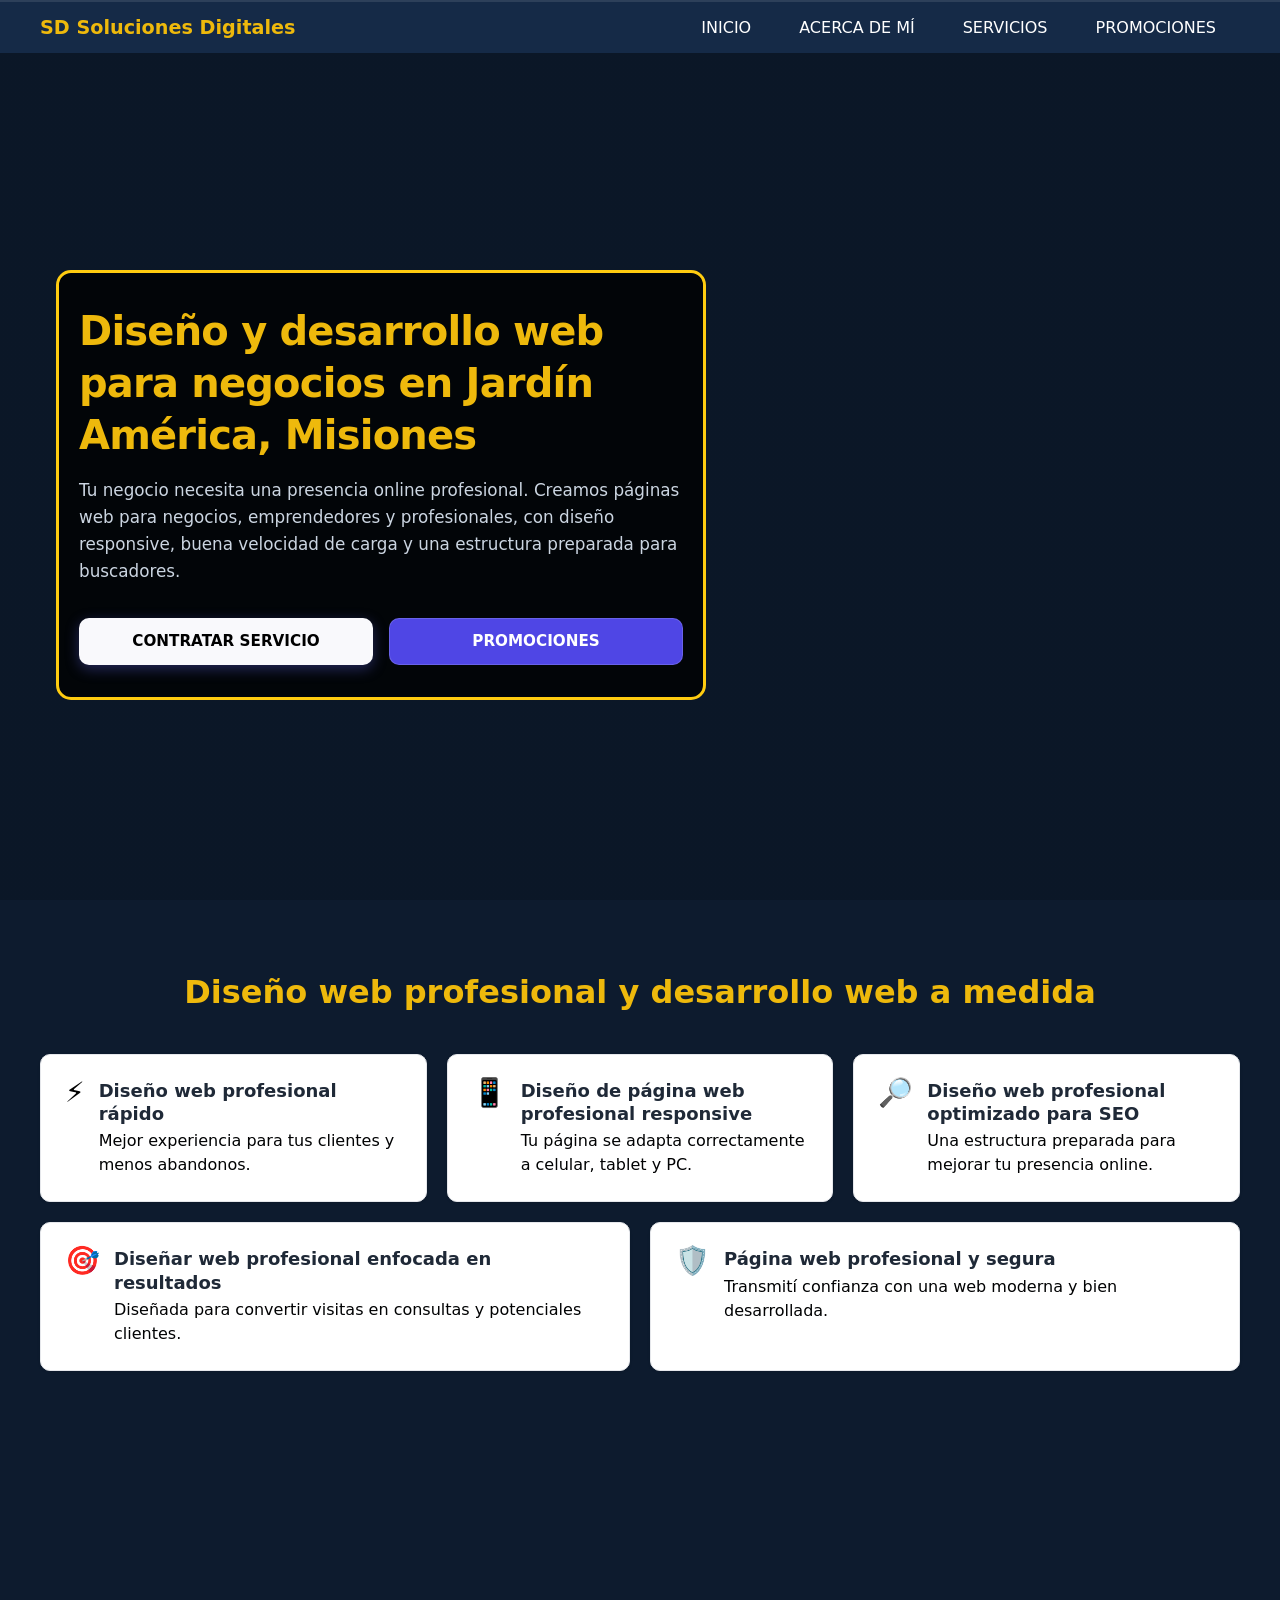
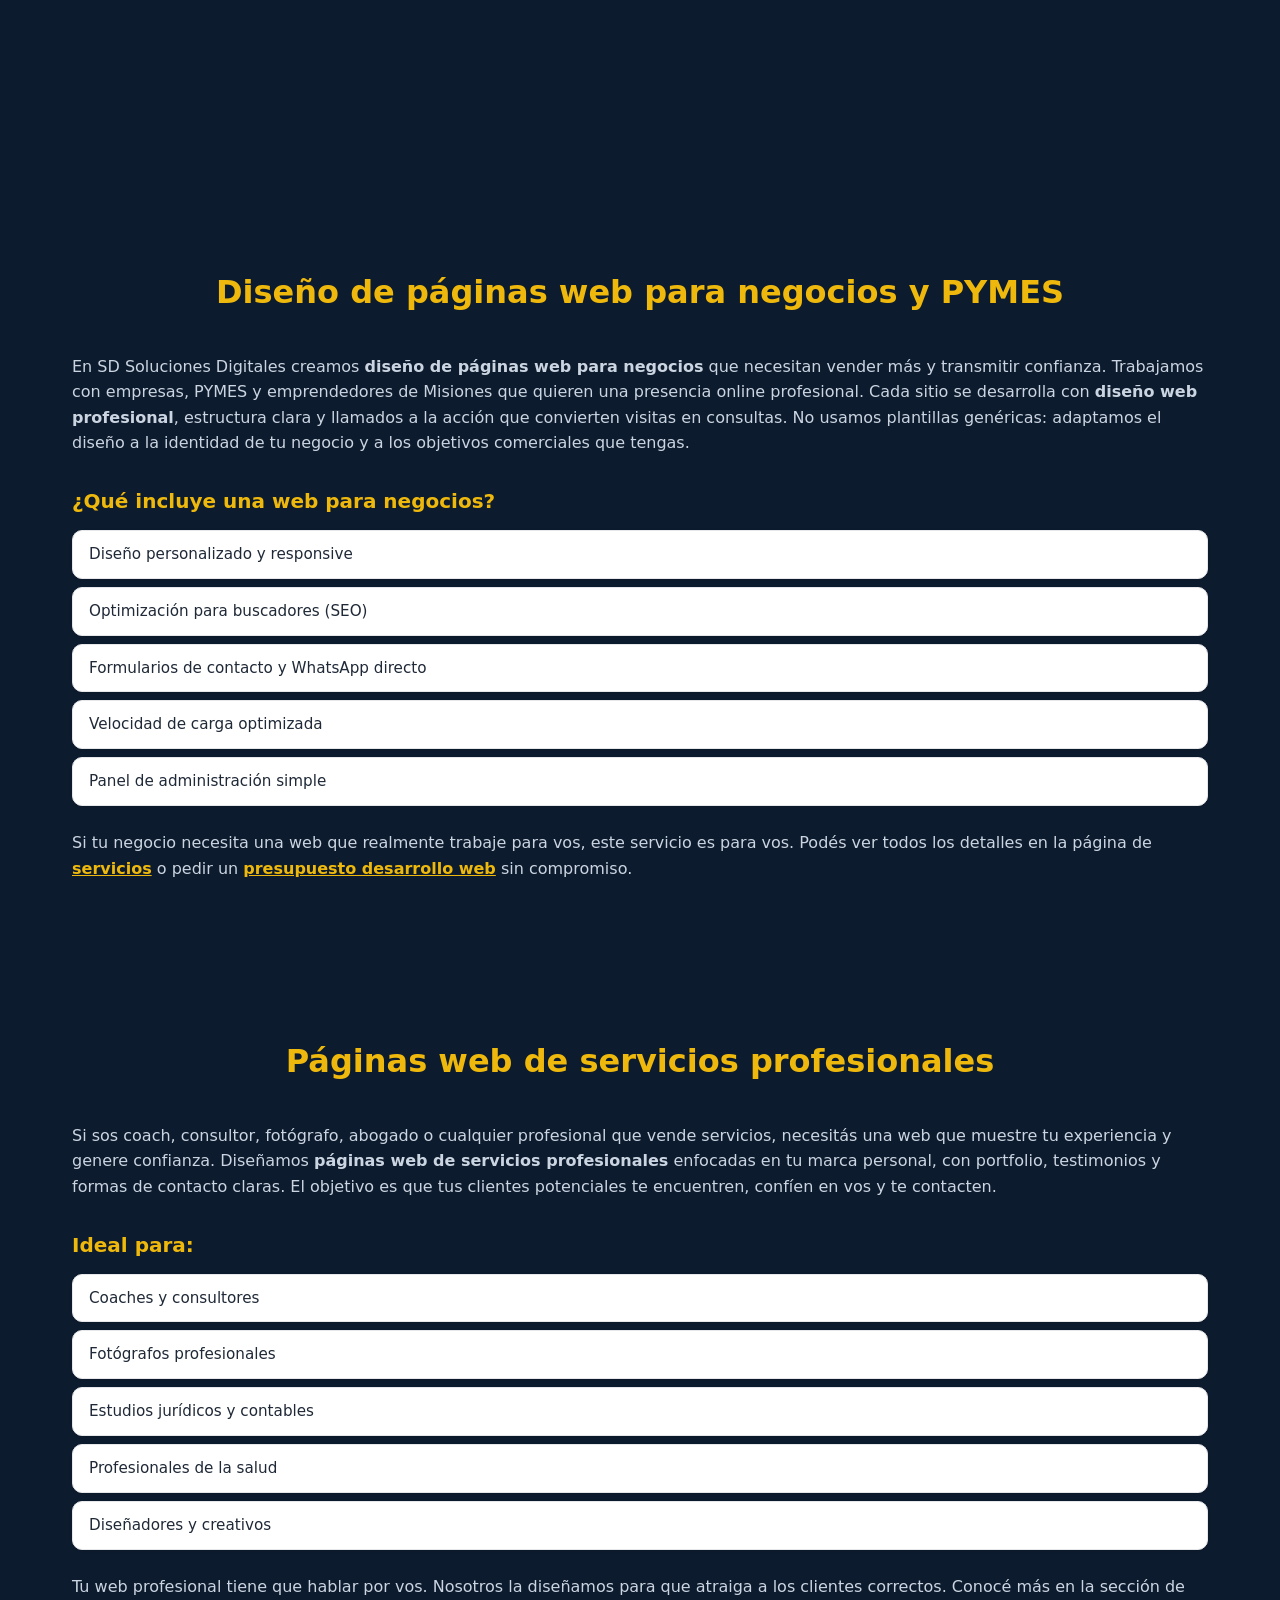
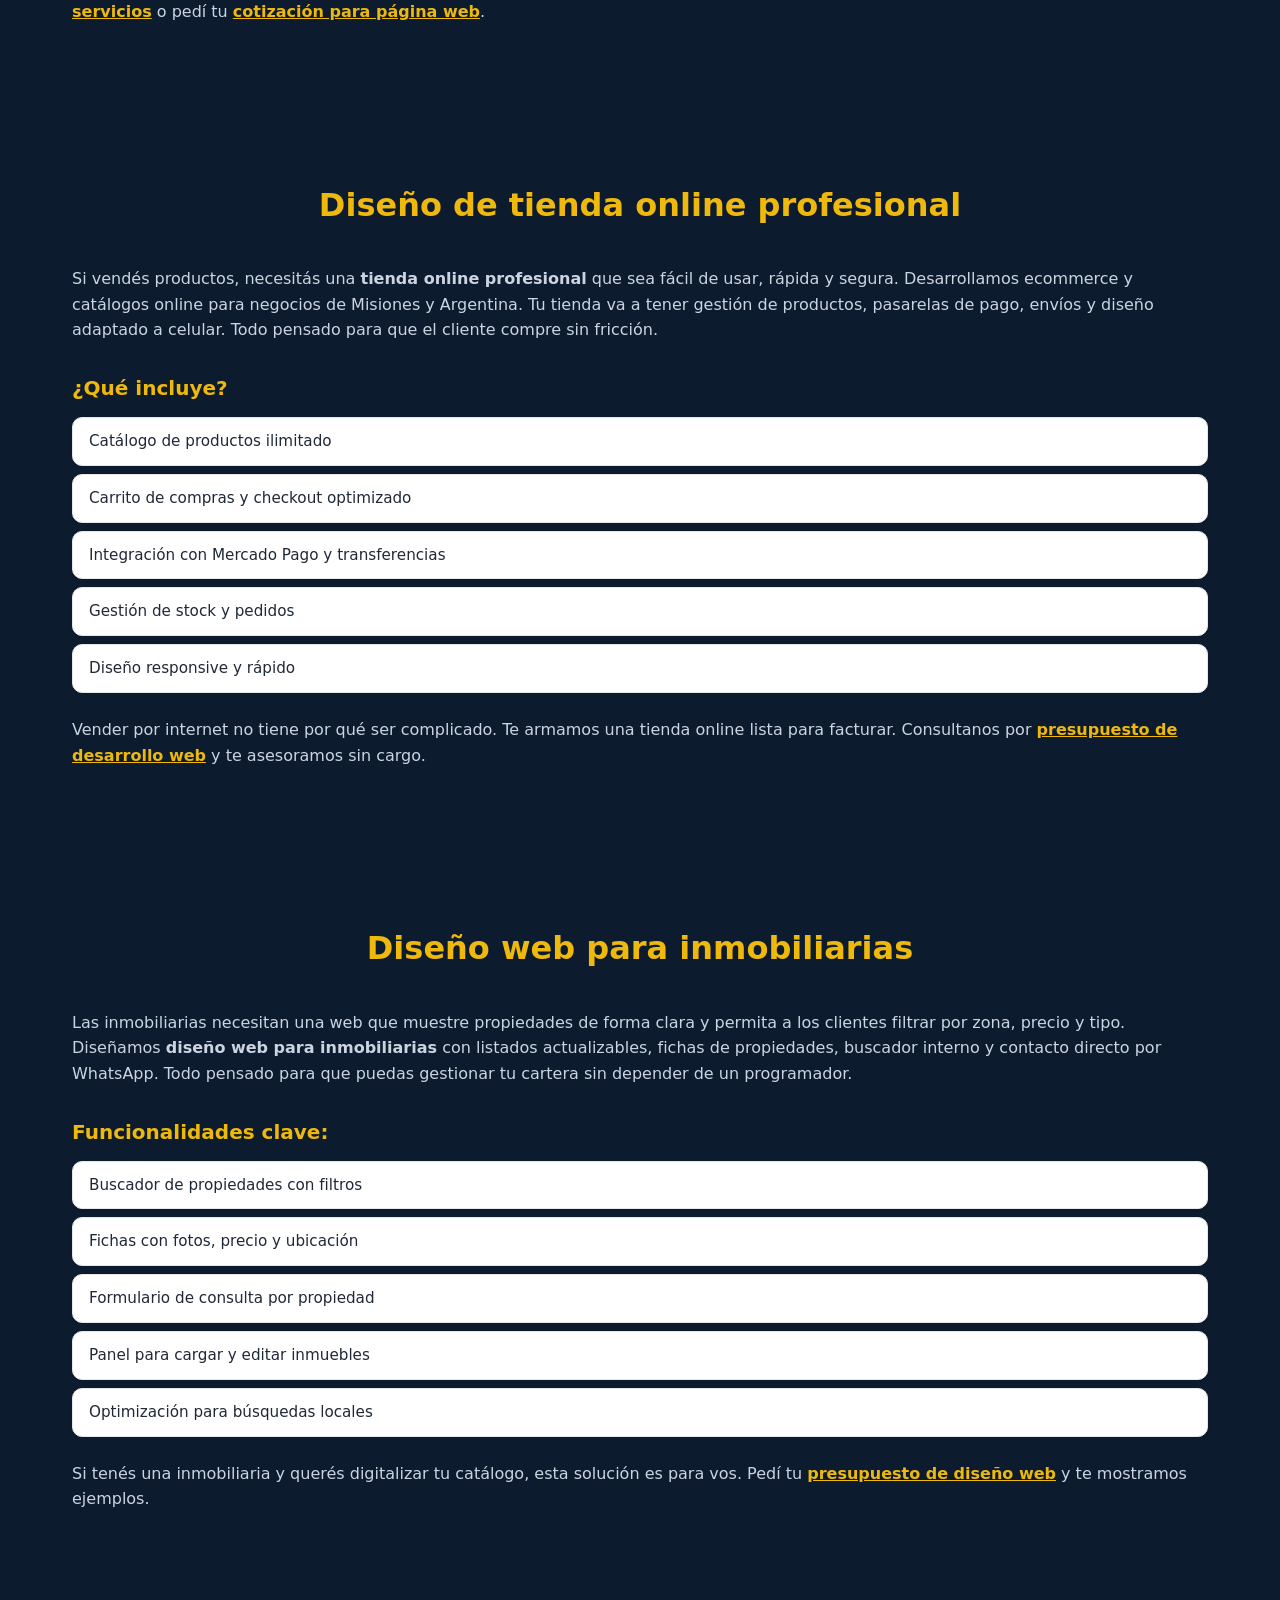
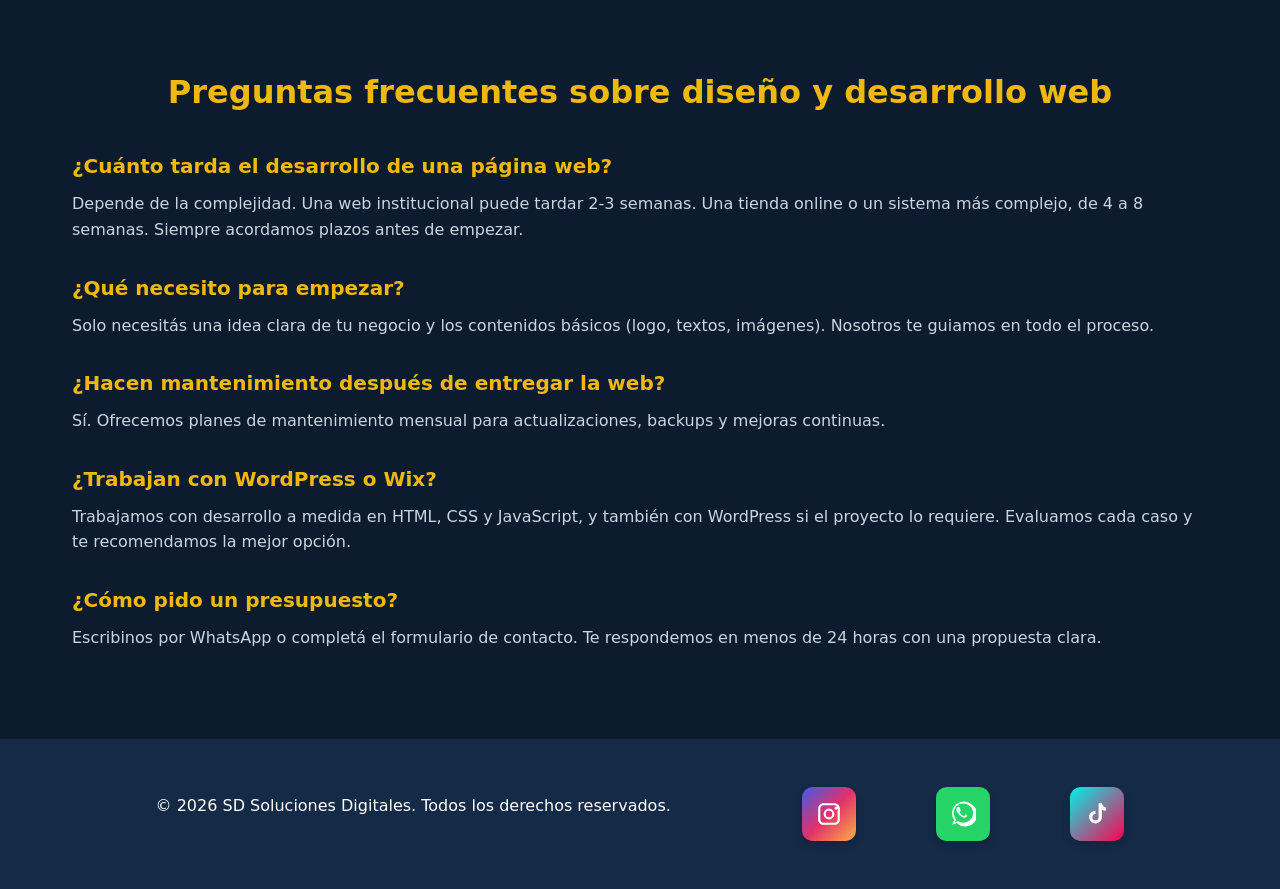
<file: index.html>
<!DOCTYPE html>
<html lang="es-AR">
<head>
  <meta charset="UTF-8">
  <meta name="viewport" content="width=device-width, initial-scale=1.0">

  <!-- SEO Google Search Console -->
  <meta name="google-site-verification" content="_QzdmlPdIfuXIej01k3zNl-qAPMF0OGNzGx5FV5RWcY" />

  <!-- TÍTULO de la página -->
  <title>Diseñador de páginas web en Misiones | Webs Profesionales</title>

  <!-- DESCRIPCIÓN -->
  <meta name="description" content="Diseño y desarrollo de páginas web para negocios, empresas y profesionales en Misiones. Webs rápidas, responsive y preparadas para buscadores.">

  <!-- AUTOR -->
  <meta name="author" content="SD Soluciones Digitales">

  <!-- ROBOTS -->
  <meta name="robots" content="index, follow, max-image-preview:large">

  <!-- URL CANÓNICA -->
 <link rel="canonical" href="https://sd-soluciones-digitales.vercel.app/">

  <!-- OPEN GRAPH -->
  <meta property="og:title" content="Diseño y desarrollo web para negocios en Misiones">
  <meta property="og:description" content="Diseño y desarrollo de páginas web para negocios, emprendedores y profesionales en Misiones.">
  <meta property="og:image" content="https://sd-soluciones-digitales.vercel.app/assets/imagen/og-image.png">
  <meta property="og:url" content="https://sd-soluciones-digitales.vercel.app/">
  <meta property="og:type" content="website">
  <meta property="og:site_name" content="SD Soluciones Digitales">
  <meta property="og:locale" content="es_AR">

  <!-- TWITTER CARD -->
  <meta name="twitter:card" content="summary_large_image">
  <meta name="twitter:title" content="Desarrollo Web para Negocios y Emprendedores | SD Soluciones Digitales">
  <meta name="twitter:description" content="Páginas web, tiendas online y sitios profesionales para negocios, emprendedores y profesionales.">
  <meta name="twitter:image" content="https://sd-soluciones-digitales.vercel.app/assets/imagen/og-image.png">

  <!-- FAVICON -->
  <link rel="icon" type="image/png" href="assets/favicon/favicon-96x96.png" sizes="96x96">
  <link rel="icon" type="image/svg+xml" href="assets/favicon/favicon.svg">
  <link rel="shortcut icon" href="assets/favicon/favicon.ico">
  <link rel="apple-touch-icon" sizes="180x180" href="assets/favicon/apple-touch-icon.png">
  <link rel="manifest" href="assets/favicon/site.webmanifest">

  <!-- COLOR DE BARRA EN MÓVILES -->
  <meta name="theme-color" content="#0f172a">

  <!-- DATOS ESTRUCTURADOS -->
  <script type="application/ld+json">
  {
    "@context": "https://schema.org",
    "@graph": [
      {
        "@type": "LocalBusiness",
        "@id": "https://sd-soluciones-digitales.vercel.app/#business",
        "name": "SD Soluciones Digitales",
        "description": "Diseño y desarrollo web para negocios, emprendedores y profesionales en Misiones.",
        "url": "https://sd-soluciones-digitales.vercel.app/",
        "telephone": "+54 9 3743 615520", 
          "address": {
          "@type": "PostalAddress",
          "addressLocality": "Jardín América",
          "addressRegion": "Misiones",
          "addressCountry": "AR"
        },
        "image": "https://sd-soluciones-digitales.vercel.app/assets/imagen/og-image.png",
        "areaServed": [
          "Jardín América",
          "Misiones",
          "Argentina"
        ],
        "priceRange": "$$",
        "sameAs": [
          "https://www.instagram.com/solucionesdigitales40337/",
          "https://www.tiktok.com/@soluciones_digitale",
          "https://github.com/santacruzprogramador"
        ]
      },
      {
        "@type": "Organization",
        "@id": "https://sd-soluciones-digitales.vercel.app/#organization",
        "name": "SD Soluciones Digitales",
        "url": "https://sd-soluciones-digitales.vercel.app/",
        "logo": "https://sd-soluciones-digitales.vercel.app/assets/imagen/og-image.png",
        "sameAs": [
          "https://www.instagram.com/solucionesdigitales40337/",
          "https://www.tiktok.com/@soluciones_digitale",
          "https://github.com/santacruzprogramador"
        ]
      }
    ]
  }
  </script>

  <!-- https://clarity.microsoft.com/-->
  <script type="text/javascript">
    (function(c,l,a,r,i,t,y){
        c[a]=c[a]||function(){(c[a].q=c[a].q||[]).push(arguments)};
        t=l.createElement(r);t.async=1;t.src="https://www.clarity.ms/tag/"+i;
        y=l.getElementsByTagName(r)[0];y.parentNode.insertBefore(t,y);
    })(window, document, "clarity", "script", "ylxbzww4rr");
</script>

  <!-- ESTILOS CSS -->
  <link rel="stylesheet" href="css/styles.css">
</head>

<body>

  <header class="navbar">
    <section class="container">
      <div class="logo">SD Soluciones Digitales</div>
      <input type="checkbox" id="menu-toggle" class="menu-toggle">
      <label for="menu-toggle" class="menu-icon"></label>
        <nav class="menu">
          <a href="./">Inicio</a>
          <a href="./sobre-mi/">Acerca de mí</a>
          <a href="./servicios/">Servicios</a>
          <a href="./promociones/">Promociones</a>
        </nav>
    </section>
  </header>

  <main>

    <section id="inicio" class="hero">
      <div class="container"> 
        <div class="hero-content">
          <!-- Excelente H1 con SEO Local -->
          <h1 class="hero-title">
            Diseño y desarrollo web para negocios en Jardín América, Misiones
          </h1>
          <p class="hero-description">
            Tu negocio necesita una presencia online profesional. Creamos páginas web para negocios, emprendedores y profesionales, con diseño responsive, buena velocidad de carga y una estructura preparada para buscadores.
          </p>
          <div class="hero-buttons">
            <a href="./servicios/" class="btn-hero btn-hero-primary">Contratar servicio</a>
            <a href="./promociones/" class="btn-hero btn-hero-secondary">Promociones</a>
          </div>
        </div>
      </div>
    </section>

    <!-- Sección Beneficios (independiente, fuera del hero) -->
    <section class="benefits-section" aria-labelledby="benefits-title">
      <div class="benefits-container">
        <header class="benefits-header">
          <h2 id="benefits-title" class="benefits-title">
            Diseño web profesional y desarrollo web a medida
          </h2>
        </header>

        <ul class="benefits-list">
          <li class="benefit-item">
            <span class="benefit-icon" aria-hidden="true">⚡</span>
            <div class="benefit-content">
              <h3 class="benefit-title">Diseño web profesional rápido</h3>
              <p class="benefit-text">
                Mejor experiencia para tus clientes y menos abandonos.
              </p>
            </div>
          </li>

          <li class="benefit-item">
            <span class="benefit-icon" aria-hidden="true">📱</span>
            <div class="benefit-content">
              <h3 class="benefit-title">Diseño de página web profesional responsive</h3>
              <p class="benefit-text">
                Tu página se adapta correctamente a celular, tablet y PC.
              </p>
            </div>
          </li>

          <li class="benefit-item">
            <span class="benefit-icon" aria-hidden="true">🔎</span>
            <div class="benefit-content">
              <h3 class="benefit-title">Diseño web profesional optimizado para SEO</h3>
              <p class="benefit-text">
                Una estructura preparada para mejorar tu presencia online.
              </p>
            </div>
          </li>

          <li class="benefit-item">
            <span class="benefit-icon" aria-hidden="true">🎯</span>
            <div class="benefit-content">
              <h3 class="benefit-title">Diseñar web profesional enfocada en resultados</h3>
              <p class="benefit-text">
                Diseñada para convertir visitas en consultas y potenciales clientes.
              </p>
            </div>
          </li>

          <li class="benefit-item">
            <span class="benefit-icon" aria-hidden="true">🛡️</span>
            <div class="benefit-content">
              <h3 class="benefit-title">Página web profesional y segura</h3>
              <p class="benefit-text">
                Transmití confianza con una web moderna y bien desarrollada.
              </p>
            </div>
          </li>
        </ul>
      </div>
    </section>

    <!-- NUEVA SECCIÓN 1: Diseño web para negocios y PYMES -->
    <section class="container" aria-labelledby="negocios-title">
      <header class="benefits-header">
        <h2 id="negocios-title" class="benefits-title">
          Diseño de páginas web para negocios y PYMES
        </h2>
      </header>

      <p>
        En SD Soluciones Digitales creamos <strong>diseño de páginas web para negocios</strong> que necesitan vender más y transmitir confianza. Trabajamos con empresas, PYMES y emprendedores de Misiones que quieren una presencia online profesional. Cada sitio se desarrolla con <strong>diseño web profesional</strong>, estructura clara y llamados a la acción que convierten visitas en consultas. No usamos plantillas genéricas: adaptamos el diseño a la identidad de tu negocio y a los objetivos comerciales que tengas.
      </p>

      <h3>¿Qué incluye una web para negocios?</h3>
      <ul>
        <li>Diseño personalizado y responsive</li>
        <li>Optimización para buscadores (SEO)</li>
        <li>Formularios de contacto y WhatsApp directo</li>
        <li>Velocidad de carga optimizada</li>
        <li>Panel de administración simple</li>
      </ul>

      <p>
        Si tu negocio necesita una web que realmente trabaje para vos, este servicio es para vos. Podés ver todos los detalles en la página de <a href="./servicios/">servicios</a> o pedir un <a href="./promociones/">presupuesto desarrollo web</a> sin compromiso.
      </p>
    </section>

    <!-- NUEVA SECCIÓN 2: Páginas web para profesionales -->
    <section class="container" aria-labelledby="profesionales-title">
      <header class="benefits-header">
        <h2 id="profesionales-title" class="benefits-title">
          Páginas web de servicios profesionales
        </h2>
      </header>

      <p>
        Si sos coach, consultor, fotógrafo, abogado o cualquier profesional que vende servicios, necesitás una web que muestre tu experiencia y genere confianza. Diseñamos <strong>páginas web de servicios profesionales</strong> enfocadas en tu marca personal, con portfolio, testimonios y formas de contacto claras. El objetivo es que tus clientes potenciales te encuentren, confíen en vos y te contacten.
      </p>

      <h3>Ideal para:</h3>
      <ul>
        <li>Coaches y consultores</li>
        <li>Fotógrafos profesionales</li>
        <li>Estudios jurídicos y contables</li>
        <li>Profesionales de la salud</li>
        <li>Diseñadores y creativos</li>
      </ul>

      <p>
        Tu web profesional tiene que hablar por vos. Nosotros la diseñamos para que atraiga a los clientes correctos. Conocé más en la sección de <a href="./servicios/">servicios</a> o pedí tu <a href="./promociones/">cotización para página web</a>.
      </p>
    </section>

    <!-- NUEVA SECCIÓN 3: Diseño de tienda online -->
    <section class="container" aria-labelledby="tienda-title">
      <header class="benefits-header">
        <h2 id="tienda-title" class="benefits-title">
          Diseño de tienda online profesional
        </h2>
      </header>

      <p>
        Si vendés productos, necesitás una <strong>tienda online profesional</strong> que sea fácil de usar, rápida y segura. Desarrollamos ecommerce y catálogos online para negocios de Misiones y Argentina. Tu tienda va a tener gestión de productos, pasarelas de pago, envíos y diseño adaptado a celular. Todo pensado para que el cliente compre sin fricción.
      </p>

      <h3>¿Qué incluye?</h3>
      <ul>
        <li>Catálogo de productos ilimitado</li>
        <li>Carrito de compras y checkout optimizado</li>
        <li>Integración con Mercado Pago y transferencias</li>
        <li>Gestión de stock y pedidos</li>
        <li>Diseño responsive y rápido</li>
      </ul>

      <p>
        Vender por internet no tiene por qué ser complicado. Te armamos una tienda online lista para facturar. Consultanos por <a href="./promociones/">presupuesto de desarrollo web</a> y te asesoramos sin cargo.
      </p>
    </section>

    <!-- NUEVA SECCIÓN 4: Diseño web para inmobiliarias -->
    <section class="container" aria-labelledby="inmobiliarias-title">
      <header class="benefits-header">
        <h2 id="inmobiliarias-title" class="benefits-title">
          Diseño web para inmobiliarias
        </h2>
      </header>

      <p>
        Las inmobiliarias necesitan una web que muestre propiedades de forma clara y permita a los clientes filtrar por zona, precio y tipo. Diseñamos <strong>diseño web para inmobiliarias</strong> con listados actualizables, fichas de propiedades, buscador interno y contacto directo por WhatsApp. Todo pensado para que puedas gestionar tu cartera sin depender de un programador.
      </p>

      <h3>Funcionalidades clave:</h3>
      <ul>
        <li>Buscador de propiedades con filtros</li>
        <li>Fichas con fotos, precio y ubicación</li>
        <li>Formulario de consulta por propiedad</li>
        <li>Panel para cargar y editar inmuebles</li>
        <li>Optimización para búsquedas locales</li>
      </ul>

      <p>
        Si tenés una inmobiliaria y querés digitalizar tu catálogo, esta solución es para vos. Pedí tu <a href="./promociones/">presupuesto de diseño web</a> y te mostramos ejemplos.
      </p>
    </section>

    <!-- NUEVA SECCIÓN 5: Preguntas frecuentes -->
    <section class="container" aria-labelledby="faq-title">
      <header class="benefits-header">
        <h2 id="faq-title" class="benefits-title">
          Preguntas frecuentes sobre diseño y desarrollo web
        </h2>
      </header>

      <h3>¿Cuánto tarda el desarrollo de una página web?</h3>
      <p>
        Depende de la complejidad. Una web institucional puede tardar 2-3 semanas. Una tienda online o un sistema más complejo, de 4 a 8 semanas. Siempre acordamos plazos antes de empezar.
      </p>

      <h3>¿Qué necesito para empezar?</h3>
      <p>
        Solo necesitás una idea clara de tu negocio y los contenidos básicos (logo, textos, imágenes). Nosotros te guiamos en todo el proceso.
      </p>

      <h3>¿Hacen mantenimiento después de entregar la web?</h3>
      <p>
        Sí. Ofrecemos planes de mantenimiento mensual para actualizaciones, backups y mejoras continuas.
      </p>

      <h3>¿Trabajan con WordPress o Wix?</h3>
      <p>
        Trabajamos con desarrollo a medida en HTML, CSS y JavaScript, y también con WordPress si el proyecto lo requiere. Evaluamos cada caso y te recomendamos la mejor opción.
      </p>

      <h3>¿Cómo pido un presupuesto?</h3>
      <p>
        Escribinos por WhatsApp o completá el formulario de contacto. Te respondemos en menos de 24 horas con una propuesta clara.
      </p>
    </section>

  </main>

  <footer class="footer">
    <div class="container footer-content">

    <nav class="footer-social">
      <a href="https://www.instagram.com/solucionesdigitales40337/"
        class="social instagram"
        aria-label="Instagram"
        target="_blank"
        rel="noopener noreferrer">
        <svg viewBox="0 0 24 24" fill="currentColor">
          <path d="M7 2C4.2 2 2 4.2 2 7v10c0 2.8 2.2 5 5 5h10c2.8 0 5-2.2 5-5V7c0-2.8-2.2-5-5-5H7zm0 2h10c1.7 0 3 1.3 3 3v10c0 1.7-1.3 3-3 3H7c-1.7 0-3-1.3-3-3V7c0-1.7 1.3-3 3-3zm11.5 1a1.5 1.5 0 1 0 0 3 1.5 1.5 0 0 0 0-3zM12 7a5 5 0 1 0 0 10 5 5 0 0 0 0-10zm0 2a3 3 0 1 1 0 6 3 3 0 0 1 0-6z"/>
        </svg>
      </a>

      <a href="https://wa.me/5493743615520?text=Hola,%20buenas.%20Me%20interesa%20obtener%20informaci%C3%B3n%20sobre%20sus%20servicios%20de%20desarrollo%20web.%20%C2%BFPodr%C3%ADan%20brindarme%20m%C3%A1s%20detalles%3F%20Muchas%20gracias."
        class="social whatsapp"
        aria-label="WhatsApp"
        target="_blank"
        rel="noopener noreferrer">
        <svg viewBox="0 0 24 24" fill="currentColor">
          <path d="M20.5 3.5A11 11 0 0 0 3.9 17.8L2 22l4.3-1.8A11 11 0 1 0 20.5 3.5zM12 20a8.8 8.8 0 0 1-4.5-1.2l-.3-.2-2.6 1.1 1.1-2.5-.2-.4A8.9 8.9 0 1 1 12 20zm4.9-6.6c-.3-.2-1.8-.9-2.1-1-.3-.1-.5-.2-.7.2s-.8 1-.9 1.1c-.2.2-.3.2-.6.1a7.2 7.2 0 0 1-3.6-3.2c-.2-.3 0-.5.1-.7l.5-.6c.2-.2.2-.4.3-.6 0-.2 0-.4-.1-.5-.1-.2-.7-1.7-1-2.3-.2-.5-.5-.4-.7-.4h-.6c-.2 0-.5.1-.7.3-.2.2-.9.9-.9 2.2s1 2.5 1.1 2.7a10.3 10.3 0 0 0 4 3.8c2.4 1 2.4.7 2.8.7.4 0 1.3-.5 1.5-1 .2-.5.2-1 .2-1.1 0-.1-.2-.2-.5-.4z"/>
        </svg>
      </a>

      <a href="https://www.tiktok.com/@soluciones_digitale"
        class="social tiktok"
        aria-label="TikTok"
        target="_blank"
        rel="noopener noreferrer">
        <svg viewBox="0 0 24 24" fill="currentColor">
          <path d="M16.5 2c.4 2 1.8 3.6 3.8 4v3a7.3 7.3 0 0 1-3.8-1.1v7.2A5.9 5.9 0 1 1 10.6 9v3a2.9 2.9 0 1 0 2.9 2.9V2h3z"/>
        </svg>
      </a>
    </nav>

      <p class="footer-copy">
        © 2026 SD Soluciones Digitales. Todos los derechos reservados.
      </p>

    </div>
  </footer>

  <!-- Scripts -->
   <script src="js/main.js"></script>
</body>
</html>
</file>
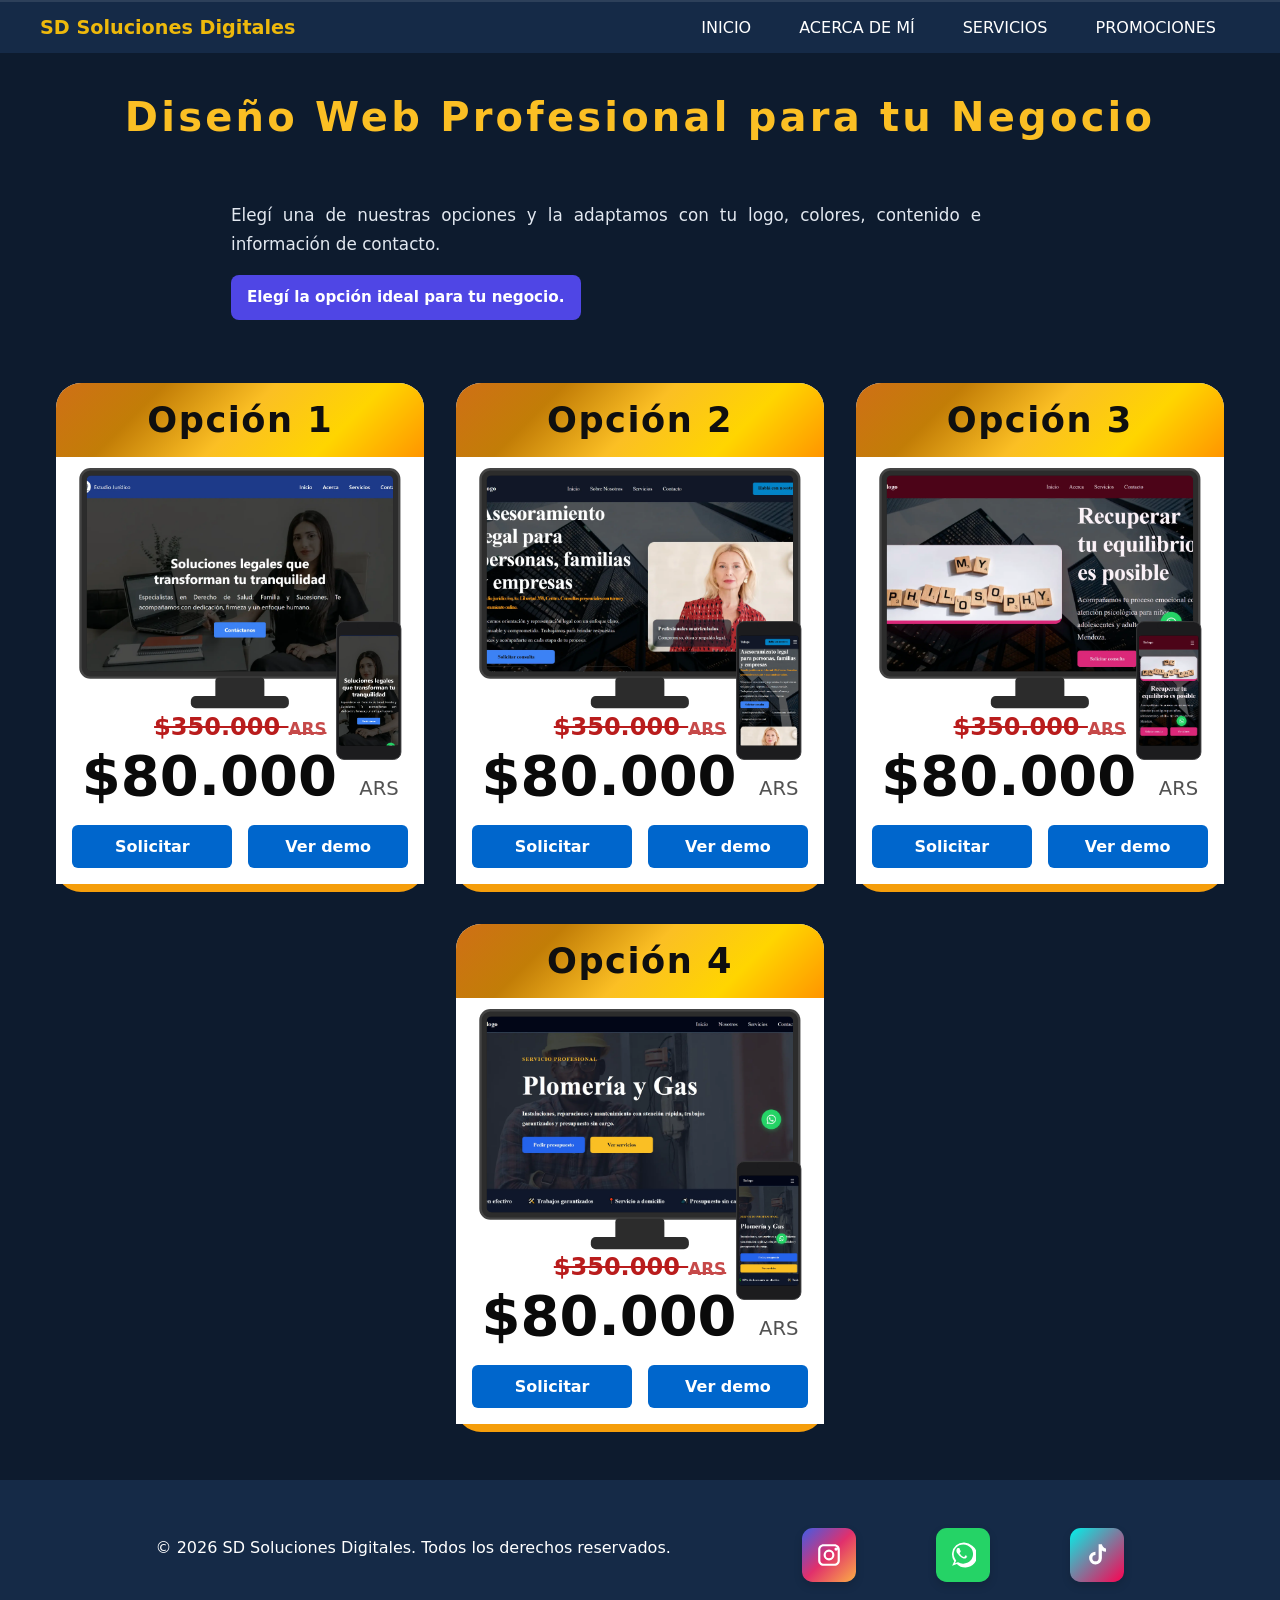
<file: promociones/index.html>
<!DOCTYPE html>
<html lang="es-AR">

<head>
  <meta charset="UTF-8">
  <meta name="viewport" content="width=device-width, initial-scale=1.0">

  <title>Diseño Web Profesional | Páginas Web en Oferta</title>

  <meta
    name="description"
    content="Diseño web profesional en oferta por $80.000 ARS (antes $350.000). Elegí una opción adaptada a tu negocio, con estructura optimizada y lista para Google."
  >

  <link rel="canonical" href="https://sd-soluciones-digitales.vercel.app/promociones/">

  <!-- Open Graph -->
  <meta property="og:type" content="website">
  <meta property="og:locale" content="es_AR">
  <meta property="og:site_name" content="SD Soluciones Digitales">
  <meta property="og:title" content="Diseño Web Profesional | Páginas Web en Oferta">
  <meta
    property="og:description"
    content="Diseño web profesional en oferta por $80.000 ARS. Elegí una opción adaptada a tu negocio."
  >
  <meta property="og:url" content="https://sd-soluciones-digitales.vercel.app/promociones/">
  <meta property="og:image" content="https://sd-soluciones-digitales.vercel.app/assets/imagen/og-image.png">
  <meta property="og:image:width" content="1200">
  <meta property="og:image:height" content="630">
  <meta property="og:image:alt" content="Vista previa de una web en oferta">

  <!-- Twitter -->
  <meta name="twitter:card" content="summary_large_image">
  <meta name="twitter:title" content="Diseño Web Profesional | Páginas Web en Oferta">
  <meta
    name="twitter:description"
    content="Diseño web profesional en oferta por $80.000 ARS. Elegí una opción adaptada a tu negocio."
  >
  <meta name="twitter:image" content="https://sd-soluciones-digitales.vercel.app/assets/imagen/og-image.png">

  <!-- FAVICON -->
  <link rel="icon" type="image/png" href="../assets/favicon/favicon-96x96.png" sizes="96x96">
  <link rel="icon" type="image/svg+xml" href="../assets/favicon/favicon.svg">
  <link rel="shortcut icon" href="../assets/favicon/favicon.ico">
  <link rel="apple-touch-icon" sizes="180x180" href="../assets/favicon/apple-touch-icon.png">
  <link rel="manifest" href="../assets/favicon/site.webmanifest">

  <link rel="stylesheet" href="../css/styles.css">
</head>

<body>

<header class="navbar">
  <section class="container">

    <div class="logo">SD Soluciones Digitales</div>

    <input type="checkbox" id="menu-toggle" class="menu-toggle">

    <label for="menu-toggle" class="menu-icon"></label>

    <nav class="menu">
      <a href="../">Inicio</a>
      <a href="../sobre-mi/">Acerca de mí</a>
      <a href="../servicios/">Servicios</a>
      <a href="./">Promociones</a>
    </nav>

  </section>
</header>

  <main>

    <section id="promociones" class="promotions">
      <div class="section container">

        <h1 class="h2-center promo-eyebrow">Diseño Web Profesional para tu Negocio</h1>

        <div class="promo-box section">

          <p class="promo-text">
            Elegí una de nuestras opciones y la adaptamos con tu logo, colores,
            contenido e información de contacto.
          </p>

          <p class="promo-action">
            Elegí la opción ideal para tu negocio.
          </p>

        </div>

        <div class="portfolio-container">

          <!-- ============ TARJETA 1 ============ -->
          <article class="portfolio-card gold-card">
            <h3 class="portfolio-title">Opción 1</h3>

            <div class="portfolio-preview">

              <div class="svg-desktop">
                <svg
                  viewBox="0 0 300 250"
                  xmlns="http://www.w3.org/2000/svg"
                  role="img"
                  aria-labelledby="svg-title-gold-1"
                >
                  <title id="svg-title-gold-1">Captura de escritorio 1</title>

                  <defs>
                    <clipPath id="screen-pc-gold-1">
                      <rect x="25" y="15" width="250" height="160" rx="4" />
                    </clipPath>
                  </defs>

                  <rect x="20" y="10" width="260" height="170" rx="8" fill="#2c2c2c" />
                  <rect x="20" y="10" width="260" height="170" rx="8" fill="none" stroke="#444" stroke-width="2" />
                  <rect
                    x="25"
                    y="15"
                    width="250"
                    height="160"
                    rx="4"
                    fill="#1a1a1a"
                    clip-path="url(#screen-pc-gold-1)"
                  />

                  <image
                    href="../assets/imagen/diseno-paginas-web-jardin-america-desktop.webp"
                    x="25"
                    y="15"
                    width="250"
                    height="160"
                    clip-path="url(#screen-pc-gold-1)"
                    preserveAspectRatio="xMidYMid slice"
                  />

                  <rect x="130" y="180" width="40" height="20" rx="3" fill="#2c2c2c" />
                  <rect x="110" y="195" width="80" height="10" rx="4" fill="#2c2c2c" />
                </svg>
              </div>

              <div class="svg-mobile">
                <svg
                  viewBox="0 0 160 320"
                  xmlns="http://www.w3.org/2000/svg"
                  role="img"
                  aria-labelledby="svg-title-gold-1-mob"
                >
                  <title id="svg-title-gold-1-mob">Vista móvil 1</title>

                  <defs>
                    <clipPath id="screen-mobile-gold-1">
                      <rect x="15" y="40" width="130" height="240" rx="6" />
                    </clipPath>
                  </defs>

                  <rect x="10" y="10" width="140" height="300" rx="16" fill="#1c1c1e" />
                  <rect x="10" y="10" width="140" height="300" rx="16" fill="none" stroke="#3a3a3c" stroke-width="2" />
                  <path
                    d="M60 12 h40 a4 4 0 0 1 4 4 v6 a4 4 0 0 1 -4 4 h-40 a4 4 0 0 1 -4 -4 v-6 a4 4 0 0 1 4 -4 z"
                    fill="#1c1c1e"
                  />

                  <rect
                    x="15"
                    y="40"
                    width="130"
                    height="240"
                    rx="6"
                    fill="#000"
                    clip-path="url(#screen-mobile-gold-1)"
                  />

                  <image
                    href="../assets/imagen/diseno-paginas-web-jardin-america-mobile.webp"
                    x="15"
                    y="40"
                    width="130"
                    height="240"
                    clip-path="url(#screen-mobile-gold-1)"
                    preserveAspectRatio="xMidYMid slice"
                  />
                </svg>
              </div>

            </div>

            <div class="card-content-promotions">

              <div class="promo-price">
                <del class="old-price">$350.000 <small>ARS</small></del>
                <strong class="new-price">$80.000 <small>ARS</small></strong>
              </div>

              <div class="card-actions">

                <a
                  href="https://wa.me/543743615520?text=Hola,%20quiero%20un%20presupuesto%20de%20la%20Página%20Web%20Gold%201"
                  class="btn"
                  target="_blank"
                  rel="noopener noreferrer"
                >
                  Solicitar
                </a>

                <a
                  href="https://lexora-gold-01.vercel.app/"
                  class="btn"
                  target="_blank"
                  rel="noopener noreferrer"
                >
                  Ver demo
                </a>

              </div>

            </div>
          </article>


          <!-- ============ TARJETA 2 ============ -->
          <article class="portfolio-card gold-card">
            <h3 class="portfolio-title">Opción 2</h3>

            <div class="portfolio-preview">

              <div class="svg-desktop">
                <svg
                  viewBox="0 0 300 250"
                  xmlns="http://www.w3.org/2000/svg"
                  role="img"
                  aria-labelledby="svg-title-gold-2"
                >
                  <title id="svg-title-gold-2">Captura de escritorio 2</title>

                  <defs>
                    <clipPath id="screen-pc-gold-2">
                      <rect x="25" y="15" width="250" height="160" rx="4" />
                    </clipPath>
                  </defs>

                  <rect x="20" y="10" width="260" height="170" rx="8" fill="#2c2c2c" />
                  <rect x="20" y="10" width="260" height="170" rx="8" fill="none" stroke="#444" stroke-width="2" />
                  <rect
                    x="25"
                    y="15"
                    width="250"
                    height="160"
                    rx="4"
                    fill="#1a1a1a"
                    clip-path="url(#screen-pc-gold-2)"
                  />

                  <image
                    href="../assets/imagen/creacion-sitios-web-misiones-desktop.webp"
                    x="25"
                    y="15"
                    width="250"
                    height="160"
                    clip-path="url(#screen-pc-gold-2)"
                    preserveAspectRatio="xMidYMid slice"
                  />

                  <rect x="130" y="180" width="40" height="20" rx="3" fill="#2c2c2c" />
                  <rect x="110" y="195" width="80" height="10" rx="4" fill="#2c2c2c" />
                </svg>
              </div>

              <div class="svg-mobile">
                <svg
                  viewBox="0 0 160 320"
                  xmlns="http://www.w3.org/2000/svg"
                  role="img"
                  aria-labelledby="svg-title-gold-2-mob"
                >
                  <title id="svg-title-gold-2-mob">Vista móvil 2</title>

                  <defs>
                    <clipPath id="screen-mobile-gold-2">
                      <rect x="15" y="40" width="130" height="240" rx="6" />
                    </clipPath>
                  </defs>

                  <rect x="10" y="10" width="140" height="300" rx="16" fill="#1c1c1e" />
                  <rect x="10" y="10" width="140" height="300" rx="16" fill="none" stroke="#3a3a3c" stroke-width="2" />
                  <path
                    d="M60 12 h40 a4 4 0 0 1 4 4 v6 a4 4 0 0 1 -4 4 h-40 a4 4 0 0 1 -4 -4 v-6 a4 4 0 0 1 4 -4 z"
                    fill="#1c1c1e"
                  />

                  <rect
                    x="15"
                    y="40"
                    width="130"
                    height="240"
                    rx="6"
                    fill="#000"
                    clip-path="url(#screen-mobile-gold-2)"
                  />

                  <image
                    href="../assets/imagen/creacion-sitios-web-misiones-mobile.webp"
                    x="15"
                    y="40"
                    width="130"
                    height="240"
                    clip-path="url(#screen-mobile-gold-2)"
                    preserveAspectRatio="xMidYMid slice"
                  />
                </svg>
              </div>

            </div>

            <div class="card-content-promotions">

              <div class="promo-price">
                <del class="old-price">$350.000 <small>ARS</small></del>
                <strong class="new-price">$80.000 <small>ARS</small></strong>
              </div>

              <div class="card-actions">

                <a
                  href="https://wa.me/543743615520?text=Hola,%20quiero%20un%20presupuesto%20de%20la%20Página%20Web%20Gold%202"
                  class="btn"
                  target="_blank"
                  rel="noopener noreferrer"
                >
                  Solicitar
                </a>

                <a
                  href="https://lexora-gold-02.vercel.app/"
                  class="btn"
                  target="_blank"
                  rel="noopener noreferrer"
                >
                  Ver demo
                </a>

              </div>

            </div>
          </article>


          <!-- ============ TARJETA 3 ============ -->
          <article class="portfolio-card gold-card">
            <h3 class="portfolio-title">Opción 3</h3>

            <div class="portfolio-preview">

              <div class="svg-desktop">
                <svg
                  viewBox="0 0 300 250"
                  xmlns="http://www.w3.org/2000/svg"
                  role="img"
                  aria-labelledby="svg-title-gold-3"
                >
                  <title id="svg-title-gold-3">Captura de escritorio 3</title>

                  <defs>
                    <clipPath id="screen-pc-gold-3">
                      <rect x="25" y="15" width="250" height="160" rx="4" />
                    </clipPath>
                  </defs>

                  <rect x="20" y="10" width="260" height="170" rx="8" fill="#2c2c2c" />
                  <rect x="20" y="10" width="260" height="170" rx="8" fill="none" stroke="#444" stroke-width="2" />
                  <rect
                    x="25"
                    y="15"
                    width="250"
                    height="160"
                    rx="4"
                    fill="#1a1a1a"
                    clip-path="url(#screen-pc-gold-3)"
                  />

                  <image
                    href="../assets/imagen/posicionamiento-seo-local-jardin-america-desktop.webp"
                    x="25"
                    y="15"
                    width="250"
                    height="160"
                    clip-path="url(#screen-pc-gold-3)"
                    preserveAspectRatio="xMidYMid slice"
                  />

                  <rect x="130" y="180" width="40" height="20" rx="3" fill="#2c2c2c" />
                  <rect x="110" y="195" width="80" height="10" rx="4" fill="#2c2c2c" />
                </svg>
              </div>

              <div class="svg-mobile">
                <svg
                  viewBox="0 0 160 320"
                  xmlns="http://www.w3.org/2000/svg"
                  role="img"
                  aria-labelledby="svg-title-gold-3-mob"
                >
                  <title id="svg-title-gold-3-mob">Vista móvil 3</title>

                  <defs>
                    <clipPath id="screen-mobile-gold-3">
                      <rect x="15" y="40" width="130" height="240" rx="6" />
                    </clipPath>
                  </defs>

                  <rect x="10" y="10" width="140" height="300" rx="16" fill="#1c1c1e" />
                  <rect x="10" y="10" width="140" height="300" rx="16" fill="none" stroke="#3a3a3c" stroke-width="2" />
                  <path
                    d="M60 12 h40 a4 4 0 0 1 4 4 v6 a4 4 0 0 1 -4 4 h-40 a4 4 0 0 1 -4 -4 v-6 a4 4 0 0 1 4 -4 z"
                    fill="#1c1c1e"
                  />

                  <rect
                    x="15"
                    y="40"
                    width="130"
                    height="240"
                    rx="6"
                    fill="#000"
                    clip-path="url(#screen-mobile-gold-3)"
                  />

                  <image
                    href="../assets/imagen/posicionamiento-seo-local-jardin-america-mobile.webp"
                    x="15"
                    y="40"
                    width="130"
                    height="240"
                    clip-path="url(#screen-mobile-gold-3)"
                    preserveAspectRatio="xMidYMid slice"
                  />
                </svg>
              </div>

            </div>

            <div class="card-content-promotions">

              <div class="promo-price">
                <del class="old-price">$350.000 <small>ARS</small></del>
                <strong class="new-price">$80.000 <small>ARS</small></strong>
              </div>

              <div class="card-actions">

                <a
                  href="https://wa.me/543743615520?text=Hola,%20quiero%20un%20presupuesto%20de%20la%20Página%20Web%20Gold%203"
                  class="btn"
                  target="_blank"
                  rel="noopener noreferrer"
                >
                  Solicitar
                </a>

                <a
                  href="https://lexora-gold-03.vercel.app/"
                  class="btn"
                  target="_blank"
                  rel="noopener noreferrer"
                >
                  Ver demo
                </a>

              </div>

            </div>
          </article>


          <!-- ============ TARJETA 4 ============ -->
          <article class="portfolio-card gold-card">
            <h3 class="portfolio-title">Opción 4</h3>

            <div class="portfolio-preview">

              <div class="svg-desktop">
                <svg
                  viewBox="0 0 300 250"
                  xmlns="http://www.w3.org/2000/svg"
                  role="img"
                  aria-labelledby="svg-title-gold-4"
                >
                  <title id="svg-title-gold-4">Captura de escritorio 4</title>

                  <defs>
                    <clipPath id="screen-pc-gold-4">
                      <rect x="25" y="15" width="250" height="160" rx="4" />
                    </clipPath>
                  </defs>

                  <rect x="20" y="10" width="260" height="170" rx="8" fill="#2c2c2c" />
                  <rect x="20" y="10" width="260" height="170" rx="8" fill="none" stroke="#444" stroke-width="2" />
                  <rect
                    x="25"
                    y="15"
                    width="250"
                    height="160"
                    rx="4"
                    fill="#1a1a1a"
                    clip-path="url(#screen-pc-gold-4)"
                  />

                  <image
                    href="../assets/imagen/agencia-soluciones-digitales-misiones-argentina-desktop.webp"
                    x="25"
                    y="15"
                    width="250"
                    height="160"
                    clip-path="url(#screen-pc-gold-4)"
                    preserveAspectRatio="xMidYMid slice"
                  />

                  <rect x="130" y="180" width="40" height="20" rx="3" fill="#2c2c2c" />
                  <rect x="110" y="195" width="80" height="10" rx="4" fill="#2c2c2c" />
                </svg>
              </div>

              <div class="svg-mobile">
                <svg
                  viewBox="0 0 160 320"
                  xmlns="http://www.w3.org/2000/svg"
                  role="img"
                  aria-labelledby="svg-title-gold-4-mob"
                >
                  <title id="svg-title-gold-4-mob">Vista móvil 4</title>

                  <defs>
                    <clipPath id="screen-mobile-gold-4">
                      <rect x="15" y="40" width="130" height="240" rx="6" />
                    </clipPath>
                  </defs>

                  <rect x="10" y="10" width="140" height="300" rx="16" fill="#1c1c1e" />
                  <rect x="10" y="10" width="140" height="300" rx="16" fill="none" stroke="#3a3a3c" stroke-width="2" />
                  <path
                    d="M60 12 h40 a4 4 0 0 1 4 4 v6 a4 4 0 0 1 -4 4 h-40 a4 4 0 0 1 -4 -4 v-6 a4 4 0 0 1 4 -4 z"
                    fill="#1c1c1e"
                  />

                  <rect
                    x="15"
                    y="40"
                    width="130"
                    height="240"
                    rx="6"
                    fill="#000"
                    clip-path="url(#screen-mobile-gold-4)"
                  />

                  <image
                    href="../assets/imagen/agencia-soluciones-digitales-misiones-argentina-mobile.webp"
                    x="15"
                    y="40"
                    width="130"
                    height="240"
                    clip-path="url(#screen-mobile-gold-4)"
                    preserveAspectRatio="xMidYMid slice"
                  />
                </svg>
              </div>

            </div>

            <div class="card-content-promotions">

              <div class="promo-price">
                <del class="old-price">$350.000 <small>ARS</small></del>
                <strong class="new-price">$80.000 <small>ARS</small></strong>
              </div>

              <div class="card-actions">

                <a
                  href="https://wa.me/543743615520?text=Hola,%20quiero%20un%20presupuesto%20de%20la%20Página%20Web%20Gold%204"
                  class="btn"
                  target="_blank"
                  rel="noopener noreferrer"
                >
                  Solicitar
                </a>

                <a
                  href="https://lexora-gold-04.vercel.app/"
                  class="btn"
                  target="_blank"
                  rel="noopener noreferrer"
                >
                  Ver demo
                </a>

              </div>

            </div>
          </article>

        </div>

      </div>
    </section>

  </main>

  <footer class="footer">
    <div class="container footer-content">

      <nav class="footer-social">

        <a
          href="https://www.instagram.com/solucionesdigitales40337/"
          class="social instagram"
          aria-label="Instagram"
          target="_blank"
          rel="noopener noreferrer"
        >
          <svg viewBox="0 0 24 24" fill="currentColor">
            <path d="M7 2C4.2 2 2 4.2 2 7v10c0 2.8 2.2 5 5 5h10c2.8 0 5-2.2 5-5V7c0-2.8-2.2-5-5-5H7zm0 2h10c1.7 0 3 1.3 3 3v10c0 1.7-1.3 3-3 3H7c-1.7 0-3-1.3-3-3V7c0-1.7 1.3-3 3-3zm11.5 1a1.5 1.5 0 1 0 0 3 1.5 1.5 0 0 0 0-3zM12 7a5 5 0 1 0 0 10 5 5 0 0 0 0-10zm0 2a3 3 0 1 1 0 6 3 3 0 0 1 0-6z"/>
          </svg>
        </a>

        <a
          href="https://wa.me/5493743615520?text=Hola,%20buenas.%20Me%20interesa%20obtener%20informaci%C3%B3n%20sobre%20sus%20servicios%20de%20desarrollo%20web.%20%C2%BFPodr%C3%ADan%20brindarme%20m%C3%A1s%20detalles%3F%20Muchas%20gracias."
          class="social whatsapp"
          aria-label="WhatsApp"
          target="_blank"
          rel="noopener noreferrer"
        >
          <svg viewBox="0 0 24 24" fill="currentColor">
            <path d="M20.5 3.5A11 11 0 0 0 3.9 17.8L2 22l4.3-1.8A11 11 0 1 0 20.5 3.5zM12 20a8.8 8.8 0 0 1-4.5-1.2l-.3-.2-2.6 1.1 1.1-2.5-.2-.4A8.9 8.9 0 1 1 12 20zm4.9-6.6c-.3-.2-1.8-.9-2.1-1-.3-.1-.5-.2-.7.2s-.8 1-.9 1.1c-.2.2-.3.2-.6.1a7.2 7.2 0 0 1-3.6-3.2c-.2-.3 0-.5.1-.7l.5-.6c.2-.2.2-.4.3-.6 0-.2 0-.4-.1-.5-.1-.2-.7-1.7-1-2.3-.2-.5-.5-.4-.7-.4h-.6c-.2 0-.5.1-.7.3-.2.2-.9.9-.9 2.2s1 2.5 1.1 2.7a10.3 10.3 0 0 0 4 3.8c2.4 1 2.4.7 2.8.7.4 0 1.3-.5 1.5-1 .2-.5.2-1 .2-1.1 0-.1-.2-.2-.5-.4z"/>
          </svg>
        </a>

        <a
          href="https://www.tiktok.com/@soluciones_digitale"
          class="social tiktok"
          aria-label="TikTok"
          target="_blank"
          rel="noopener noreferrer"
        >
          <svg viewBox="0 0 24 24" fill="currentColor">
            <path d="M16.5 2c.4 2 1.8 3.6 3.8 4v3a7.3 7.3 0 0 1-3.8-1.1v7.2A5.9 5.9 0 1 1 10.6 9v3a2.9 2.9 0 1 0 2.9 2.9V2h3z"/>
          </svg>
        </a>

      </nav>

      <p class="footer-copy">
        © 2026 SD Soluciones Digitales. Todos los derechos reservados.
      </p>

    </div>
  </footer>

  <!-- STRUCTURED DATA: LocalBusiness + Offer -->
  <script type="application/ld+json">
  {
    "@context": "https://schema.org",
    "@type": "LocalBusiness",
    "name": "SD Soluciones Digitales",
    "image": "https://sd-soluciones-digitales.vercel.app/assets/imagen/og-image.png",
    "description": "Diseño web profesional para negocios y emprendedores en Jardín América, Misiones, Argentina.",
    "@id": "https://sd-soluciones-digitales.vercel.app/",
    "url": "https://sd-soluciones-digitales.vercel.app/promociones/",
    "telephone": "+543743615520",
    "priceRange": "$$",
    "address": {
      "@type": "PostalAddress",
      "addressLocality": "Jardín América",
      "addressRegion": "Misiones",
      "addressCountry": "AR"
    },
    "geo": {
      "@type": "GeoCoordinates",
      "latitude": -27.0333,
      "longitude": -55.2167
    },
    "makesOffer": {
      "@type": "Offer",
      "name": "Pagina Web Gold - Diseño Web Profesional",
      "priceCurrency": "ARS",
      "price": "80000",
      "availability": "https://schema.org/InStock",
      "url": "https://sd-soluciones-digitales.vercel.app/promociones/"
    }
  }
  </script>

  <script src="../js/main.js"></script>

</body>

</html>
</file>
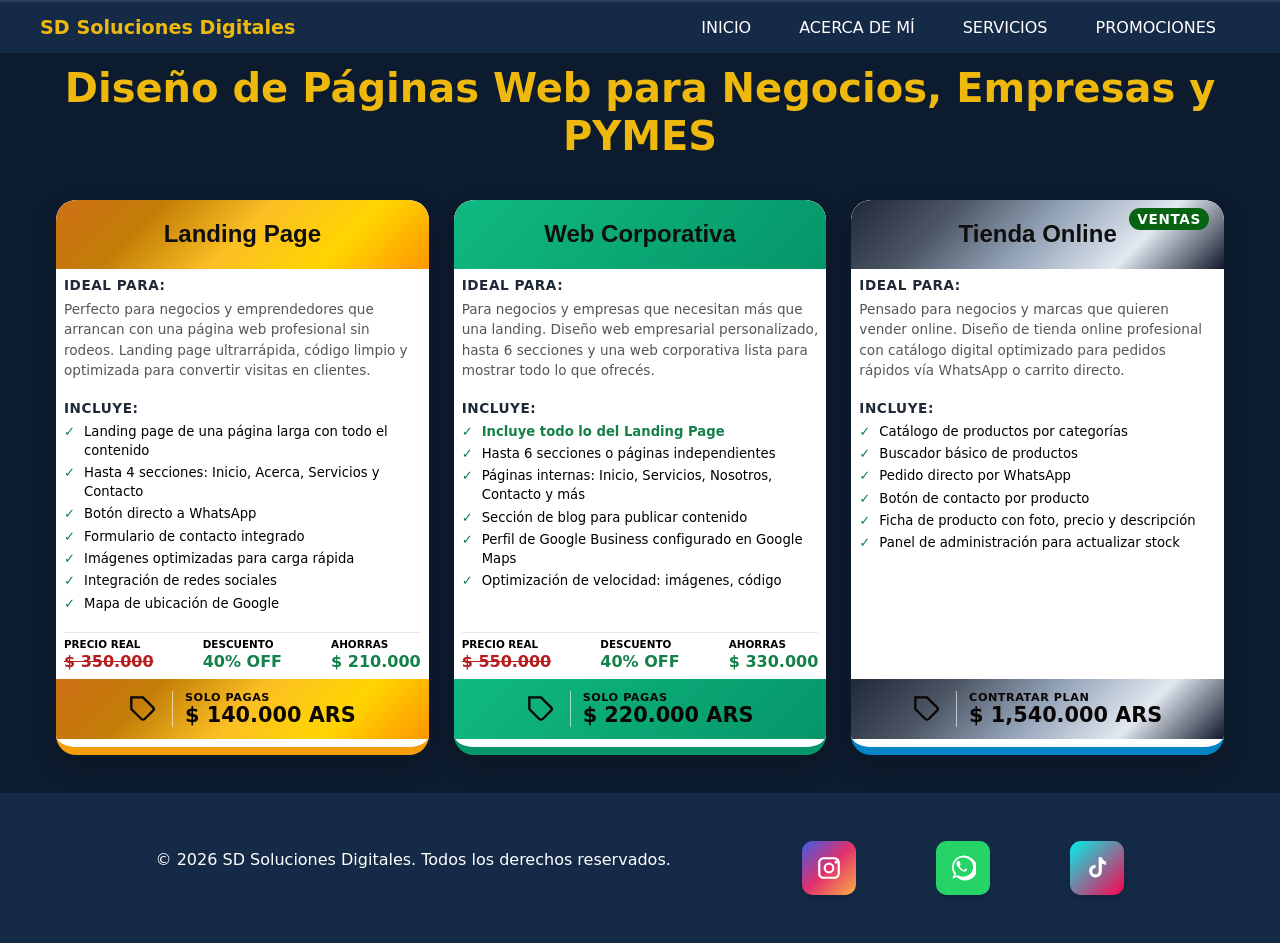
<file: servicios/index.html>
<!DOCTYPE html>
<html lang="es-AR">

<head>
  <meta charset="UTF-8">
  <meta name="viewport" content="width=device-width, initial-scale=1.0">

  <!-- Title: keyword principal Servicios -->
  <title>Diseño de Páginas Web para Negocios, Empresas y PYMES</title>

  <!-- Description: keywords servicios B2B + nichos -->
  <meta
    name="description"
    content="Diseño web para empresas, negocios y PYMES. Páginas web profesionales, tiendas online, inmobiliarias y servicios profesionales. Soluciones a medida en Misiones."
  >

  <link rel="canonical" href="https://sd-soluciones-digitales.vercel.app/servicios/">

  <!-- Open Graph -->
  <meta property="og:type" content="website">
  <meta property="og:locale" content="es_AR">
  <meta property="og:title" content="Diseño Web para Empresas, Negocios y PYMES">
  <meta property="og:description" content="Diseño de páginas web para empresas, PYMES e inmobiliarias. Diseño web empresarial, tiendas online y servicios profesionales.">
  <meta property="og:url" content="https://sd-soluciones-digitales.vercel.app/servicios/">
  <meta property="og:image" content="https://sd-soluciones-digitales.vercel.app/assets/imagen/og-image.png">
  <meta property="og:image:width" content="1200">
  <meta property="og:image:height" content="630">
  <meta property="og:image:alt" content="Diseño de páginas web para empresas, PYMES e inmobiliarias">

  <!-- Twitter -->
  <meta name="twitter:card" content="summary_large_image">
  <meta name="twitter:title" content="Diseño Web para Empresas y PYMES">
  <meta name="twitter:description" content="Diseño de páginas web para empresas, PYMES e inmobiliarias. Diseño web empresarial y tiendas online.">
  <meta name="twitter:image" content="https://sd-soluciones-digitales.vercel.app/assets/imagen/og-image.png">

  <!-- FAVICON -->
  <link rel="icon" type="image/png" href="../assets/favicon/favicon-96x96.png" sizes="96x96">
  <link rel="icon" type="image/svg+xml" href="../assets/favicon/favicon.svg">
  <link rel="shortcut icon" href="../assets/favicon/favicon.ico">
  <link rel="apple-touch-icon" sizes="180x180" href="../assets/favicon/apple-touch-icon.png">
  <link rel="manifest" href="../assets/favicon/site.webmanifest">

  <link rel="stylesheet" href="../css/styles.css">
</head>

<body>

  <header class="navbar">
    <section class="container">

      <div class="logo">SD Soluciones Digitales</div>

      <input type="checkbox" id="menu-toggle" class="menu-toggle">

      <label for="menu-toggle" class="menu-icon"></label>

      <nav class="menu">
        <a href="../">Inicio</a>
        <a href="../sobre-mi/">Acerca de mí</a>
        <a href="./">Servicios</a>
        <a href="../promociones/">Promociones</a>
      </nav>

    </section>
  </header>


  <main>

    <section id="servicios" class="services">
      <div class="container">
        <br>
        <h1 class="h2-center">Diseño de Páginas Web para Negocios, Empresas y PYMES</h1>

        <div class="pricing-cards">
          
          <!-- PLAN GOLD -->
          <article class="card gold-card">
            <header class="card-header">
              <h3>Landing Page</h3>
            </header>
            
            <div class="card-body">
              <div class="ideal-for">
                <h4>IDEAL PARA:</h4>
                <p>Perfecto para negocios y emprendedores que arrancan con una página web profesional sin rodeos. Landing page ultrarrápida, código limpio y optimizada para convertir visitas en clientes.</p>
              </div>
              
              <div class="includes">
                <h4>INCLUYE:</h4>
                <ul class="feature-list">
                  <li>Landing page de una página larga con todo el contenido</li>
                  <li>Hasta 4 secciones: Inicio, Acerca, Servicios y Contacto</li>
                  <li>Botón directo a WhatsApp</li>
                  <li>Formulario de contacto integrado</li>
                  <li>Imágenes optimizadas para carga rápida</li>
                  <li>Integración de redes sociales</li>
                  <li>Mapa de ubicación de Google</li>
                </ul>
              </div>
              
              <div class="pricing-details">
                <div class="price-col">
                  <span class="label">PRECIO REAL</span>
                  <span class="value old-price">$ 350.000</span>
                </div>
                <div class="price-col">
                  <span class="label">DESCUENTO</span>
                  <span class="value green-text">40% OFF</span>
                </div>
                <div class="price-col">
                  <span class="label">AHORRAS</span>
                  <span class="value green-text">$ 210.000</span>
                </div>
              </div>
            </div>
            
            <footer class="card-footer">
              <a href="https://wa.me/5493743615520?text=Hola,%20quiero%20contratar%20el%20Plan%20Gold." target="_blank" rel="noopener noreferrer" class="checkout-box gold-checkout">
                <div class="tag-icon">
                  <svg width="28" height="28" viewBox="0 0 24 24" fill="none" stroke="currentColor" stroke-width="2"><path d="M20.59 13.41l-7.17 7.17a2 2 0 0 1-2.83 0L2 12V2h10l8.59 8.59a2 2 0 0 1 0 2.82z"></path><line x1="7" y1="7" x2="7.01" y2="7"></line></svg>
                </div>
                <div class="checkout-text">
                  <span class="solo-pagas">SOLO PAGAS</span>
                  <span class="final-price">$ 140.000 ARS</span>
                </div>
              </a>
            </footer>
          </article>

          <!-- PLAN DIAMOND -->
          <article class="card  emerald-card">
            <header class="card-header">
              <h3>Web Corporativa</h3>
            </header>
            
            <div class="card-body">
              <div class="ideal-for">
                <h4>IDEAL PARA:</h4>
                <p>
                  Para negocios y empresas que necesitan más que una landing. Diseño web empresarial personalizado, hasta 6 secciones y una web corporativa lista para mostrar todo lo que ofrecés.
                </p>
              </div>
              
              <div class="includes">
                <h4>INCLUYE:</h4>
                <ul class="feature-list">
                  <li class="highlight-green">Incluye todo lo del Landing Page</li>
                  <li>Hasta 6 secciones o páginas independientes</li>
                  <li>Páginas internas: Inicio, Servicios, Nosotros, Contacto y más</li>
                  <li>Sección de blog para publicar contenido</li>
                  <li>Perfil de Google Business configurado en Google Maps</li>
                  <li>Optimización de velocidad: imágenes, código</li>
                </ul>
              </div>
              
              <div class="pricing-details">
                <div class="price-col">
                  <span class="label">PRECIO REAL</span>
                  <span class="value old-price">$ 550.000</span>
                </div>
                <div class="price-col">
                  <span class="label">DESCUENTO</span>
                  <span class="value green-text">40% OFF</span>
                </div>
                <div class="price-col">
                  <span class="label">AHORRAS</span>
                  <span class="value green-text">$ 330.000</span>
                </div>
              </div>
            </div>
            
            <footer class="card-footer">
              <a href="https://wa.me/5493743615520?text=Hola,%20quiero%20contratar%20el%20Plan%20Diamond." target="_blank" rel="noopener noreferrer" class="checkout-box emerald-checkout">
                <div class="tag-icon">
                  <svg width="28" height="28" viewBox="0 0 24 24" fill="none" stroke="currentColor" stroke-width="2"><path d="M20.59 13.41l-7.17 7.17a2 2 0 0 1-2.83 0L2 12V2h10l8.59 8.59a2 2 0 0 1 0 2.82z"></path><line x1="7" y1="7" x2="7.01" y2="7"></line></svg>
                </div>
                <div class="checkout-text">
                  <span class="solo-pagas">SOLO PAGAS</span>
                  <span class="final-price">$ 220.000 ARS</span>
                </div>
              </a>
            </footer>
          </article>

          <!-- PLAN EMERALD / E-COMMERCE -->
          <article class="card diamond-card">
            <header class="card-header">
              <span class="popular-badge">VENTAS</span>
              <h3>Tienda Online</h3>
            </header>
            
            <div class="card-body">
              <div class="ideal-for">
                <h4>IDEAL PARA:</h4>
                <p>Pensado para negocios y marcas que quieren vender online. Diseño de tienda online profesional con catálogo digital optimizado para pedidos rápidos vía WhatsApp o carrito directo.</p>
              </div>
              
              <div class="includes">
                <h4>INCLUYE:</h4>
                <ul class="feature-list">
                  <li>Catálogo de productos por categorías</li>
                  <li>Buscador básico de productos</li>
                  <li>Pedido directo por WhatsApp</li>
                  <li>Botón de contacto por producto</li>
                  <li>Ficha de producto con foto, precio y descripción</li>
                  <li>Panel de administración para actualizar stock</li>
                </ul>
              </div>
  <!--             
              <div class="pricing-details">
                <div class="price-col">
                  <span class="label">PRECIO REAL</span>
                  <span class="value old-price">$ 850.000</span>
                </div>
                <div class="price-col">
                  <span class="label">DESCUENTO</span>
                  <span class="value green-text">40% OFF</span>
                </div>
                <div class="price-col">
                  <span class="label">AHORRAS</span>
                  <span class="value green-text">$ 510.000</span>
                </div>
              </div>
              -->
            </div>
            
            <footer class="card-footer">
              <a href="https://wa.me/5493743615520?text=Hola,%20quiero%20contratar%20el%20Plan%20Emerald%20(E-Commerce)." target="_blank" rel="noopener noreferrer" class="checkout-box diamond-checkout">
                <div class="tag-icon">
                  <svg width="28" height="28" viewBox="0 0 24 24" fill="none" stroke="currentColor" stroke-width="2"><path d="M20.59 13.41l-7.17 7.17a2 2 0 0 1-2.83 0L2 12V2h10l8.59 8.59a2 2 0 0 1 0 2.82z"></path><line x1="7" y1="7" x2="7.01" y2="7"></line></svg>
                </div>
                <div class="checkout-text">
                  <span class="solo-pagas">CONTRATAR PLAN</span>
                  <span class="final-price">$ 1,540.000 ARS</span>
                </div>
              </a>
            </footer>
          </article>

        </div>
      </div>
    </section>

  </main>
<br><br>
  <footer class="footer">
    <div class="container footer-content">

    <nav class="footer-social">
      <a href="https://www.instagram.com/solucionesdigitales40337/"
        class="social instagram"
        aria-label="Instagram"
        target="_blank"
        rel="noopener noreferrer">
        <svg viewBox="0 0 24 24" fill="currentColor">
          <path d="M7 2C4.2 2 2 4.2 2 7v10c0 2.8 2.2 5 5 5h10c2.8 0 5-2.2 5-5V7c0-2.8-2.2-5-5-5H7zm0 2h10c1.7 0 3 1.3 3 3v10c0 1.7-1.3 3-3 3H7c-1.7 0-3-1.3-3-3V7c0-1.7 1.3-3 3-3zm11.5 1a1.5 1.5 0 1 0 0 3 1.5 1.5 0 0 0 0-3zM12 7a5 5 0 1 0 0 10 5 5 0 0 0 0-10zm0 2a3 3 0 1 1 0 6 3 3 0 0 1 0-6z"/>
        </svg>
      </a>

      <a href="https://wa.me/5493743615520?text=Hola,%20buenas.%20Me%20interesa%20obtener%20informaci%C3%B3n%20sobre%20sus%20servicios%20de%20desarrollo%20web.%20%C2%BFPodr%C3%ADan%20brindarme%20m%C3%A1s%20detalles%3F%20Muchas%20gracias."
        class="social whatsapp"
        aria-label="WhatsApp"
        target="_blank"
        rel="noopener noreferrer">
        <svg viewBox="0 0 24 24" fill="currentColor">
          <path d="M20.5 3.5A11 11 0 0 0 3.9 17.8L2 22l4.3-1.8A11 11 0 1 0 20.5 3.5zM12 20a8.8 8.8 0 0 1-4.5-1.2l-.3-.2-2.6 1.1 1.1-2.5-.2-.4A8.9 8.9 0 1 1 12 20zm4.9-6.6c-.3-.2-1.8-.9-2.1-1-.3-.1-.5-.2-.7.2s-.8 1-.9 1.1c-.2.2-.3.2-.6.1a7.2 7.2 0 0 1-3.6-3.2c-.2-.3 0-.5.1-.7l.5-.6c.2-.2.2-.4.3-.6 0-.2 0-.4-.1-.5-.1-.2-.7-1.7-1-2.3-.2-.5-.5-.4-.7-.4h-.6c-.2 0-.5.1-.7.3-.2.2-.9.9-.9 2.2s1 2.5 1.1 2.7a10.3 10.3 0 0 0 4 3.8c2.4 1 2.4.7 2.8.7.4 0 1.3-.5 1.5-1 .2-.5.2-1 .2-1.1 0-.1-.2-.2-.5-.4z"/>
        </svg>
      </a>

      <a href="https://www.tiktok.com/@soluciones_digitale"
        class="social tiktok"
        aria-label="TikTok"
        target="_blank"
        rel="noopener noreferrer">
        <svg viewBox="0 0 24 24" fill="currentColor">
          <path d="M16.5 2c.4 2 1.8 3.6 3.8 4v3a7.3 7.3 0 0 1-3.8-1.1v7.2A5.9 5.9 0 1 1 10.6 9v3a2.9 2.9 0 1 0 2.9 2.9V2h3z"/>
        </svg>
      </a>
    </nav>

      <p class="footer-copy">
        © 2026 SD Soluciones Digitales. Todos los derechos reservados.
      </p>

    </div>
  </footer> 

  <!-- STRUCTURED DATA: Service + OfferCatalog -->
  <script type="application/ld+json">
  {
    "@context": "https://schema.org",
    "@type": "OfferCatalog",
    "name": "Servicios de Diseño y Desarrollo Web",
    "url": "https://sd-soluciones-digitales.vercel.app/servicios/",
    "description": "Diseño de páginas web para negocios, empresas y PYMES. Diseño web empresarial, tiendas online e inmobiliarias en Misiones.",
    "itemListElement": [
      {
        "@type": "Offer",
        "itemOffered": {
          "@type": "Service",
          "name": "Landing Page",
          "description": "Landing page profesional con hasta 4 secciones, botón de WhatsApp y formulario de contacto.",
          "serviceType": "Diseño web"
        },
        "price": "140000",
        "priceCurrency": "ARS",
        "availability": "https://schema.org/InStock",
        "url": "https://sd-soluciones-digitales.vercel.app/servicios/#gold"
      },
      {
        "@type": "Offer",
        "itemOffered": {
          "@type": "Service",
          "name": "Web Corporativa",
          "description": "Sitio web corporativo con hasta 6 páginas, blog y perfil de Google Business.",
          "serviceType": "Diseño web empresarial"
        },
        "price": "220000",
        "priceCurrency": "ARS",
        "availability": "https://schema.org/InStock",
        "url": "https://sd-soluciones-digitales.vercel.app/servicios/#emerald"
      },
      {
        "@type": "Offer",
        "itemOffered": {
          "@type": "Service",
          "name": "Tienda Online",
          "description": "Catálogo digital con pedidos rápidos por WhatsApp y ficha de producto.",
          "serviceType": "Diseño de tienda online"
        },
        "price": "1540000",
        "priceCurrency": "ARS",
        "availability": "https://schema.org/InStock",
        "url": "https://sd-soluciones-digitales.vercel.app/servicios/#diamond"
      }
    ]
  }
  </script>  

  <script src="../js/main.js"></script>

</body>

</html>
</file>
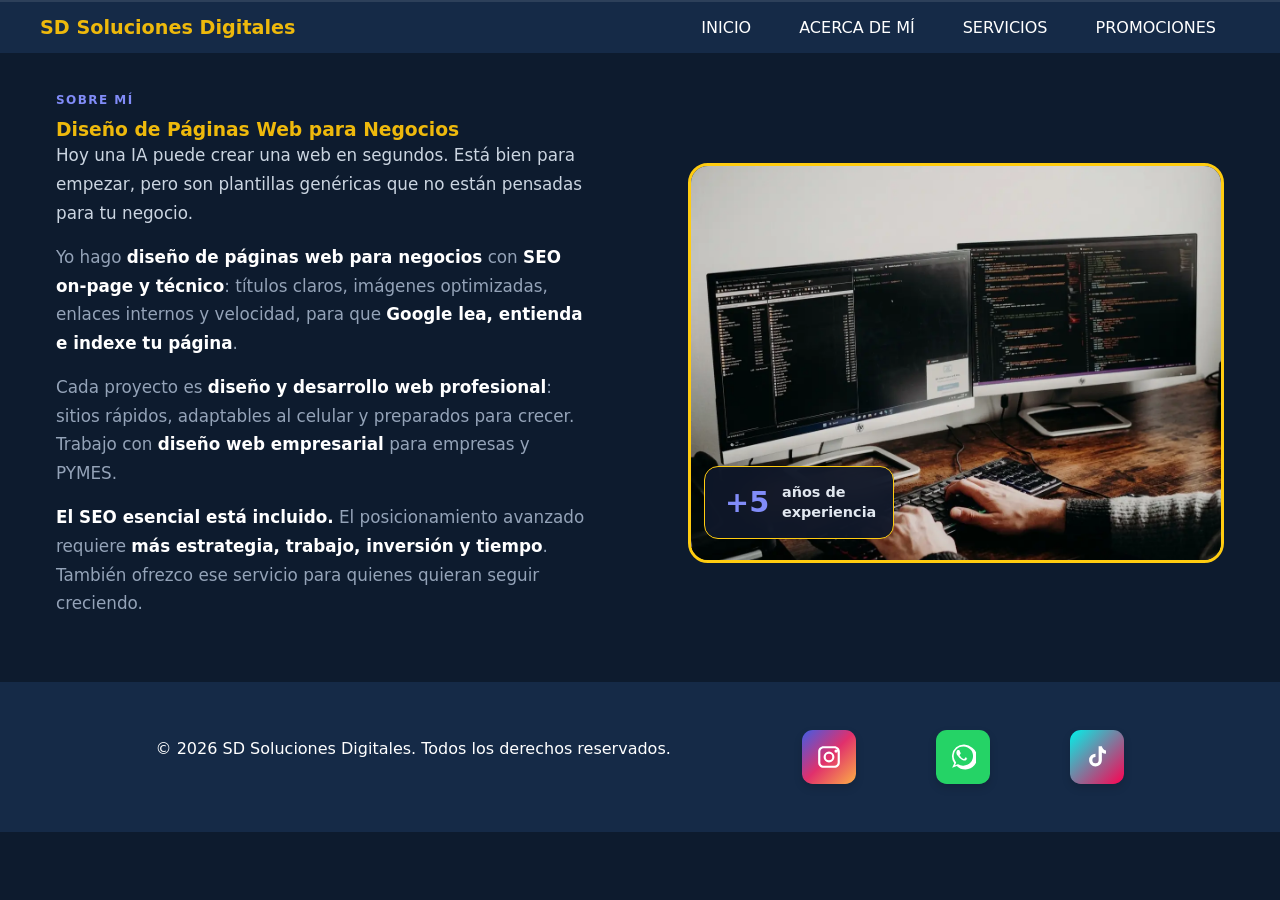
<file: sobre-mi/index.html>
<!DOCTYPE html>
<html lang="es-AR">

<head>
  <meta charset="UTF-8">
  <meta name="viewport" content="width=device-width, initial-scale=1.0">

  <!-- ✅ Title optimizado con keywords de alto volumen del CSV -->
  <title>Diseñador de Páginas Web para Negocios en Misiones</title>

  <!-- ✅ Meta Description: 153 caracteres (rango ideal 120-160) -->
  <meta
    name="description"
    content="Diseñador de páginas web enfocado en diseño web profesional para negocios. SEO técnico y on-site con criterio estratégico."
  >

  <link rel="canonical" href="https://sd-soluciones-digitales.vercel.app/sobre-mi/">

  <!-- Open Graph -->
  <meta property="og:type" content="profile">
  <meta property="og:locale" content="es_AR">
  <meta property="og:site_name" content="SD Soluciones Digitales">
  <meta property="og:title" content="Diseñador de Páginas Web para Negocios">
  <meta property="og:description" content="Especialista en diseño web profesional para negocios y empresas en Argentina.">
  <meta property="og:url" content="https://sd-soluciones-digitales.vercel.app/sobre-mi/">
  <meta property="og:image" content="https://sd-soluciones-digitales.vercel.app/assets/imagen/og-image.png">
  <meta property="og:image:width" content="1200">
  <meta property="og:image:height" content="630">
  <meta property="og:image:alt" content="Diseñador de Páginas Web para Negocios">

  <!-- Twitter -->
  <meta name="twitter:card" content="summary_large_image">
  <meta name="twitter:title" content="Diseñador de Páginas Web para Negocios">
  <meta name="twitter:description" content="Especialista en diseño web profesional para negocios y empresas en Argentina.">
  <meta name="twitter:image" content="https://sd-soluciones-digitales.vercel.app/assets/imagen/og-image.png">

  <!-- FAVICON -->
  <link rel="icon" type="image/png" href="../assets/favicon/favicon-96x96.png" sizes="96x96">
  <link rel="icon" type="image/svg+xml" href="../assets/favicon/favicon.svg">
  <link rel="shortcut icon" href="../assets/favicon/favicon.ico">
  <link rel="apple-touch-icon" sizes="180x180" href="../assets/favicon/apple-touch-icon.png">
  <link rel="manifest" href="../assets/favicon/site.webmanifest">

  <link rel="stylesheet" href="../css/styles.css">
</head>

<body>

  <header class="navbar">
    <section class="container">

      <div class="logo">SD Soluciones Digitales</div>

      <input type="checkbox" id="menu-toggle" class="menu-toggle">

      <label for="menu-toggle" class="menu-icon"></label>

      <nav class="menu">
        <a href="../">Inicio</a>
        <a href="./">Acerca de mí</a>
        <a href="../servicios/">Servicios</a>
        <a href="../promociones/">Promociones</a>
      </nav>

    </section>
  </header>

  <main>

    <!-- SOBRE MÍ -->
    <section class="about">
      <div class="container section">

        <div class="about-wrapper">

          <article class="about-content">

            <span class="about-label">SOBRE MÍ</span>

            <h1>
              Diseño de Páginas Web para Negocios
            </h1>

            <p class="about-intro">
              Hoy una IA puede crear una web en segundos. Está bien para empezar,
              pero son plantillas genéricas que no están pensadas para tu negocio.
            </p>

            <p>
              Yo hago <strong>diseño de páginas web para negocios</strong> con
              <strong>SEO on-page y técnico</strong>: títulos claros, imágenes optimizadas,
              enlaces internos y velocidad, para que <strong>Google lea, entienda
              e indexe tu página</strong>.
            </p>

            <p>
              Cada proyecto es <strong>diseño y desarrollo web profesional</strong>:
              sitios rápidos, adaptables al celular y preparados para crecer.
              Trabajo con <strong>diseño web empresarial</strong> para empresas y PYMES.
            </p>

            <p>
              <strong>El SEO esencial está incluido.</strong> El posicionamiento avanzado
              requiere <strong>más estrategia, trabajo, inversión y tiempo</strong>.
              También ofrezco ese servicio para quienes quieran seguir creciendo.
            </p>

          </article>

          <div class="about-visual">
            <div class="about-image-wrapper">

              <img
                src="../assets/imagen/desarrollador-web-jardin-america-misiones.webp"
                alt="Desarrollador web en Jardín América, Misiones"
                class="about-image"
                loading="lazy"
              >

              <div class="about-experience">
                <strong>+5</strong>
                <span>años de experiencia</span>
              </div>

            </div>
          </div>

        </div>

      </div>
    </section>

  </main>

  <footer class="footer">
    <div class="container footer-content">

    <nav class="footer-social">
      <a href="https://www.instagram.com/solucionesdigitales40337/"
        class="social instagram"
        aria-label="Instagram"
        target="_blank"
        rel="noopener noreferrer">
        <svg viewBox="0 0 24 24" fill="currentColor">
          <path d="M7 2C4.2 2 2 4.2 2 7v10c0 2.8 2.2 5 5 5h10c2.8 0 5-2.2 5-5V7c0-2.8-2.2-5-5-5H7zm0 2h10c1.7 0 3 1.3 3 3v10c0 1.7-1.3 3-3 3H7c-1.7 0-3-1.3-3-3V7c0-1.7 1.3-3 3-3zm11.5 1a1.5 1.5 0 1 0 0 3 1.5 1.5 0 0 0 0-3zM12 7a5 5 0 1 0 0 10 5 5 0 0 0 0-10zm0 2a3 3 0 1 1 0 6 3 3 0 0 1 0-6z"/>
        </svg>
      </a>

      <a href="https://wa.me/5493743615520?text=Hola,%20buenas.%20Me%20interesa%20obtener%20informaci%C3%B3n%20sobre%20sus%20servicios%20de%20desarrollo%20web.%20%C2%BFPodr%C3%ADan%20brindarme%20m%C3%A1s%20detalles%3F%20Muchas%20gracias."
        class="social whatsapp"
        aria-label="WhatsApp"
        target="_blank"
        rel="noopener noreferrer">
        <svg viewBox="0 0 24 24" fill="currentColor">
          <path d="M20.5 3.5A11 11 0 0 0 3.9 17.8L2 22l4.3-1.8A11 11 0 1 0 20.5 3.5zM12 20a8.8 8.8 0 0 1-4.5-1.2l-.3-.2-2.6 1.1 1.1-2.5-.2-.4A8.9 8.9 0 1 1 12 20zm4.9-6.6c-.3-.2-1.8-.9-2.1-1-.3-.1-.5-.2-.7.2s-.8 1-.9 1.1c-.2.2-.3.2-.6.1a7.2 7.2 0 0 1-3.6-3.2c-.2-.3 0-.5.1-.7l.5-.6c.2-.2.2-.4.3-.6 0-.2 0-.4-.1-.5-.1-.2-.7-1.7-1-2.3-.2-.5-.5-.4-.7-.4h-.6c-.2 0-.5.1-.7.3-.2.2-.9.9-.9 2.2s1 2.5 1.1 2.7a10.3 10.3 0 0 0 4 3.8c2.4 1 2.4.7 2.8.7.4 0 1.3-.5 1.5-1 .2-.5.2-1 .2-1.1 0-.1-.2-.2-.5-.4z"/>
        </svg>
      </a>

      <a href="https://www.tiktok.com/@soluciones_digitale"
        class="social tiktok"
        aria-label="TikTok"
        target="_blank"
        rel="noopener noreferrer">
        <svg viewBox="0 0 24 24" fill="currentColor">
          <path d="M16.5 2c.4 2 1.8 3.6 3.8 4v3a7.3 7.3 0 0 1-3.8-1.1v7.2A5.9 5.9 0 1 1 10.6 9v3a2.9 2.9 0 1 0 2.9 2.9V2h3z"/>
        </svg>
      </a>
    </nav>

      <p class="footer-copy">
        © 2026 SD Soluciones Digitales. Todos los derechos reservados.
      </p>

    </div>
  </footer>

  <!-- STRUCTURED DATA: Person + LocalBusiness -->
  <script type="application/ld+json">
  {
    "@context": "https://schema.org",
    "@type": "Person",
    "@id": "https://sd-soluciones-digitales.vercel.app/sobre-mi/#person",
    "name": "José Santacruz",
    "jobTitle": "Diseñador y Desarrollador Web",
    "description": "Diseño de páginas web para negocios, empresas y PYMES en Jardín América, Misiones.",
    "url": "https://sd-soluciones-digitales.vercel.app/sobre-mi/",
    "image": "https://sd-soluciones-digitales.vercel.app/assets/imagen/desarrollador-web-jardin-america-misiones.webp",
    "worksFor": {
      "@type": "LocalBusiness",
      "@id": "https://sd-soluciones-digitales.vercel.app/#business",
      "name": "SD Soluciones Digitales",
      "url": "https://sd-soluciones-digitales.vercel.app/",
      "image": "https://sd-soluciones-digitales.vercel.app/assets/imagen/og-image.png",
      "telephone": "+543743615520",
      "priceRange": "$$",
      "address": {
        "@type": "PostalAddress",
        "addressLocality": "Jardín América",
        "addressRegion": "Misiones",
        "addressCountry": "AR"
      },
      "geo": {
        "@type": "GeoCoordinates",
        "latitude": -27.0333,
        "longitude": -55.2167
      }
    },
    "knowsAbout": [
      "Diseño de páginas web para negocios",
      "Diseño y desarrollo web profesional",
      "Diseño web empresarial",
      "Diseño web para inmobiliarias",
      "Páginas web de servicios profesionales",
      "Diseño de tienda online",
      "SEO on-page",
      "SEO técnico"
    ]
  }
  </script>

  <script src="../js/main.js"></script>

</body>

</html>
</file>
<file: css/styles.css>
/* ********** Custom Properties ********** */
:root {
  /* Identidad visual */
  --primary-color: #3b82f6;
  --secondary-color: #1e3a8a;
  --accent-color: #f59e0b;

  /* Texto */
  /* h1, h2, h3 (títulos principales, máximo contraste) */
  --text-main: #1f2937;
  /*  (párrafos, texto de lectura, un poco más suave pero legible) */
  --text-muted: #6b7280;
  --text-muted: #010203;
  /* texto sobre fondos oscuros (por ejemplo, dentro de botones, banners o tarjetas con fondo de color) */
  --text-light: #555555;
  --text-white: #ffffff;
  --card-text-color: #0f0f0f;

  /* --- Color dorado (gold) para títulos h1, h2, h3 --- */
  --gold-titles: #eeb90c;

  /* Fondos */
  /*  Es el fondo general de toda la página (un gris muy clarito). */
  --bg-main: #f3f4f6;
  /* Es el color que sí se suele usar para el fondo de las cards o contenedores (blanco puro). Al ser distinto al fondo general, hace que la card resalte. */
  --bg-surface: #ffffff;
  /* Es un color oscuro, ideal para usar en el pie de página (footer) o si armas un "modo oscuro". */
  --bg-dark: #0d1b2e;
  --bg-header-footer: #152a47;

  /* Bordes y estados */
  --border-color: #e5e7eb;
  --error: #ef4444;
  --success: #10b981;

  /* Variables servicios */
  --bg-color: #f0f0f0;
  --text-dark: #333333;
  --price-red: #d92d20;
  --price-green: #14804a;
  --card-bg: #ffffff;

  /* Layout */
  --max-width: 1200px;
  --header-height: 70px;      /* Altura real del header fijo */
  --shadow-sm: 0 1px 3px rgba(0,0,0,0.1);

  /* PLanes */
  --gold-card: linear-gradient(135deg, #c27d07, #fbbf24);
  --gold-card: linear-gradient(
    135deg,
    #cf7016,
    #c27d07,
    #fbbf24,  
    #ffd500, 
    #ff9500 
    );
  --shadow-gold: 
    0 4px 15px rgba(212, 175, 55, 0.5),    
    0 10px 25px rgba(255, 215, 0, 0.35),   
    inset 0 0 8px rgba(255, 223, 0, 0.4);
    
  --diamond-card: linear-gradient(135deg, #52525b, #d4d4d8, #ffffff, #71717a);
  --diamond-card: linear-gradient(
  135deg,
  #1f2937, 
  #4b5563, 
  #94a3b8,  
  #e2e8f0,
  #0f172a 
    );
  --shadow-diamond:
  0 4px 15px rgba(113, 113, 122, 0.45),
  0 10px 30px rgba(255, 255, 255, 0.7),
  inset 0 0 10px rgba(255, 255, 255, 0.9);

/* Redes sociales foote */
  --instagram: #E1306C; 
  --whatsapp: #25D366;
  --tiktok: #00f2ea;     
}

/* ********** Reset y estilos base ********** */
html {
  box-sizing: border-box;
  font-family: system-ui, -apple-system, "Segoe UI", Roboto, sans-serif;
  font-size: 16px;
  scroll-behavior: smooth;
}

*, *::after, *::before {
  box-sizing: inherit;
}

body {
  margin: 0;
  background-color: var(--bg-dark);
}

a {
  color: var(--primary-color);
  transition: opacity 0.2s ease;
}
a:hover {
  opacity: 0.8;
}

h1, h2, h3 {
  margin: 0;
  line-height: 1.2;
  color: var(--gold-titles);
}

img {
  max-width: 100%;
  height: auto;
  display: block;  /* Evita espacios fantasmas debajo de imágenes */
}

p {
  line-height: 1.6;
  margin-top: 0;
}

/* Utilidades */
.container {
  max-width: var(--max-width);
  margin-left: auto;
  margin-right: auto;
  padding: 0 1rem;
}

.whatsapp-float {
  position: fixed;
  width: 60px;
  height: 60px;
  bottom: 350px;
  right: 60px;
  background-color: #25d366;
  color: white;
  border-radius: 50px;
  display: flex;
  justify-content: center;
  align-items: center;
  box-shadow: 2px 2px 10px rgba(0, 0, 0, 0.2);
  z-index: 9999;
  text-decoration: none;
  transition: transform 0.3s ease;
}

.whatsapp-float:hover {
  transform: scale(1.1);
  color: white;
}

.h2-center {
  text-align: center;
  font-size: clamp(2rem, 5vw, 2.5rem);
  margin-bottom: 40px;
  padding-top: 45px;
}

.benefits-title {
  color: var(--gold-titles);
  font-size: 1.5rem;
  line-height: 1.3;
  text-align: center;
  margin: 0;
  font-weight: 700;
}

.text-red {
  color: red;
}
.text-green {
  color: green;
}

.text-aling {
  text-align: center;
}

.btn {
  display: inline-block;
  padding: 0.75rem 1.5rem;
  background-color: #2563eb; /* azul moderno */
  color: #fff;
  font-size: 1rem;
  font-weight: 600;
  border: none;
  border-radius: 0.5rem;
  cursor: pointer;
  transition: background-color 0.3s ease;
  text-decoration: none; /* útil si es <a> */
}

.section {
  padding: 3rem 1rem;
}

.btn:hover {
  background-color: #1e40af; /* tono más oscuro al pasar */
}

h1, h2, h3 {
  color: var(--gold-titles);
}

h4, h5, h6 {
  color: var(--text-main);
}

p {
  color: var(--text-muted);
}

@media screen and (min-width: 1024px) {
  .full-lg-screen {
    width: 100%;
    min-height: 100vh;
  }
}

/* ********** Barra navegacion ********** */
.navbar {
  background: var(--bg-dark);
  background: var(--bg-header-footer);
  color: white;
  bottom: 0;
  z-index: 999;
  padding: 1rem;
  width: 100%;
  left: 0;
  position: fixed;
  z-index: 999;
  padding: 0.8rem 1rem;
  border-top: 2px solid rgba(255, 255, 255, 0.1);
}

.navbar > .container {
  display: flex;
  justify-content: space-between;
  align-items: center;
  width: 100%;
}

.logo {
  font-weight: bold;
  font-size: 1.2rem;
  color: var(--gold-titles);
  font-weight: 800;
}

.menu-toggle {
  display: none;
}

.menu-icon {
  font-size: 1.8rem;
  cursor: pointer;
  transition: all 0.3s ease;
}

/* Estado normal: ☰ */
.menu-icon::before {
  content: "\2630"; /* Unicode ☰ */
}

/* Cuando el menú está desplegado: ✖ */
.menu-toggle:checked + .menu-icon::before {
  content: "\2715"; /* Unicode ✖ */
}

.menu {
  display: none;
  flex-direction: column;
  background: var(--bg-dark);
  background: var(--bg-header-footer);
  position: absolute;
  bottom: 60px;             
  left: 0;
  width: 100%;
}

.menu a {
  padding: 1rem;
  text-decoration: none;
  color: var(--gold-titles);
  color: white;
  border-top: 1px solid #333;
  text-align: left;
  font-weight: 500;
  text-transform: uppercase;
}

.menu a:hover {
  transform: scale(1.05);          
  transition: transform 0.2s ease;
  font-weight: bold;
}

.menu-toggle:checked ~ .menu {
  display: flex;
}

/* Desktop: desde 1024px en adelante */
@media (min-width: 768px) {
  .navbar {
    top: 0;
    bottom: auto;
    padding: 0 1rem;
  }
  .navbar > .container {
    width: 100%;
    display: flex;
    justify-content: space-between;
    align-items: center;
    align-items: stretch;
    padding: 0;
  }
  .logo {
    position: static;
    display: flex;
    align-items: center;             
  }
  .menu {
    display: flex !important;
    flex-direction: row;
    position: static;
    width: auto;
  }
  .menu a {
    border: none;
    padding: 1rem 1.5rem;
    display: flex;
    align-items: center;
  }
  .menu-icon {
    display: none;                 
  }
} 


/* =========================================================
   Hero
   ========================================================= */
.hero {
  min-height: 100vh;
  position: relative;
  overflow: hidden;
  display: flex;
  flex-direction: column;
  justify-content: center;
  align-items: center;
  color: var(--text-light);
  background:
    linear-gradient(rgba(0, 0, 0, 0.15), rgba(0, 0, 0, 0.15)),
    url("https://images.unsplash.com/photo-1484417894907-623942c8ee29?q=80&w=1032&auto=format&fit=crop&ixlib=rb-4.1.0&ixid=M3wxMjA3fDB8MHxwaG90by1wYWdlfHx8fGVufDB8fHx8fA%3D%3D");
  background-size: cover;
  background-position: center;
}

.hero > .container {
  display: flex;
  flex-direction: column;
  align-items: flex-start;
  width: 100%;
  min-height: 100%;
}

.hero-content {
  position: relative;
  z-index: 2;
  display: flex;
  flex-direction: column;
  gap: 1rem;
  max-width: 650px;
  width: 100%;
  padding: 2rem 1.25rem;
  margin: 0;
  background: rgb(0 0 0 / 80%);
  border-radius: 15px;
  border: 3px solid #ffcc10;
}

.hero-title {
  font-size: 2.5rem;
  font-weight: 700;
  line-height: 1.3;
  letter-spacing: -0.02em;
}

.hero-description {
  color: #cbd5e1;
  font-size: 1.05rem;
  line-height: 1.6;
}

.hero-buttons {
  display: flex;
  flex-direction: column;
  align-items: center;
  gap: 1rem;
}

.btn-hero {
  display: inline-flex;
  width: 100%;
  align-items: center;
  justify-content: center;
  padding: 0.85rem 1.75rem;
  border-radius: 10px;
  cursor: pointer;
  text-decoration: none;
  font-size: 0.95rem;
  font-weight: 800;
  transition: all 0.25s cubic-bezier(0.4, 0, 0.2, 1);
}

.btn-hero-primary {
  background-color: #f9f9fc;
  color: #000000;
  border: 1px solid transparent;
  box-shadow: 0 4px 14px rgba(99, 102, 241, 0.35);
  text-transform: uppercase;
}

.btn-hero-primary:hover {
  transform: translateY(-2px);
}

.btn-hero-secondary {
  background-color: #4f46e5;
  color: #ffffff;
  border: 1px solid rgba(255, 255, 255, 0.15);
  text-transform: uppercase;
}

.btn-hero-secondary:hover {
  background-color: #4338ca;
  transform: translateY(-2px);
}

/* =========================================================
   Sección Beneficios — Mobile First
   ========================================================= */
.benefits-section {
  background-color: var(--bg-dark);
  padding: 3rem 1rem;
  min-height: 100vh;
}

.benefits-container {
  max-width: var(--max-width);
  margin: 0 auto;
}

.benefits-header {
  margin-bottom: 2rem;
}

.benefits-list {
  display: flex;
  flex-direction: column;
  gap: 1rem;
  list-style: none;
  margin: 0;
  padding: 0;
}

.benefit-item {
  display: flex;
  align-items: flex-start;
  gap: 0.875rem;
  background-color: var(--bg-surface);
  border: 1px solid var(--border-color);
  border-radius: 10px;
  padding: 1.25rem;
  box-shadow: var(--shadow-sm);
  transition: transform 0.2s ease, box-shadow 0.2s ease;
}

.benefit-item:hover {
  transform: translateY(-2px);
  box-shadow: 0 6px 16px rgba(0, 0, 0, 0.08);
}

.benefit-icon {
  font-size: 1.5rem;
  line-height: 1;
  flex-shrink: 0;
}

.benefit-content {
  display: flex;
  flex-direction: column;
  gap: 0.25rem;
}

.benefit-title {
  color: var(--text-main);
  font-size: 1.05rem;
  font-weight: 600;
  line-height: 1.3;
  margin: 0;
}

.benefit-text {
  color: var(--text-muted);
  font-size: 0.95rem;
  line-height: 1.5;
  margin: 0;
}

/* =========================================================
   Breakpoint 768px — Tablet
   ========================================================= */
@media (min-width: 768px) {
  .hero {
    padding-top: var(--header-height);
  }

  .hero-buttons {
    flex-direction: row;
    gap: 1rem;
    align-items: center;
  }

  .benefits-section {
    padding: 4rem 1.5rem;
  }

  .benefits-title {
    font-size: 1.75rem;
  }

  .benefits-header {
    margin-bottom: 2.5rem;
  }

  .benefits-list {
    flex-direction: row;
    flex-wrap: wrap;
    gap: 1.25rem;
  }

  .benefit-item {
    flex: 1 1 calc(50% - 0.625rem);
    min-width: 260px;
  }
}

/* =========================================================
   Breakpoint 1024px — Desktop
   ========================================================= */
@media (min-width: 1024px) {
  .benefits-section {
    padding: 4.5rem 2rem;
  }

  .benefits-title {
    font-size: 2rem;
  }

  .benefit-item {
    flex: 1 1 calc(33.333% - 0.834rem);
    padding: 1.5rem;
  }

  .benefit-icon {
    font-size: 1.75rem;
  }

  .benefit-title {
    font-size: 1.125rem;
  }

  .benefit-text {
    font-size: 1rem;
  }
}

/* =========================================================
   Breakpoint 1440px — Pantallas grandes
   ========================================================= */
@media (min-width: 1440px) {
  .benefits-section {
    padding: 5rem 2rem;
  }

  .benefits-title {
    font-size: 2.25rem;
  }

  .benefits-header {
    margin-bottom: 3rem;
  }

  .benefits-list {
    gap: 1.5rem;
  }

  .benefit-item {
    flex: 1 1 calc(33.333% - 1rem);
  }
}

/* =========================================================
   Secciones SEO nuevas en la home
   (Diseño web para negocios, profesionales, tienda online,
   inmobiliarias y preguntas frecuentes)
   ========================================================= */

main > section.container {
  background-color: var(--bg-dark);
  padding: 3rem 1rem;
}

/* Título H2 en dorado para que se vea sobre fondo oscuro */
main > section.container .benefits-title {
  color: var(--gold-titles);
}

/* Título H3 en dorado */
main > section.container > h3 {
  color: var(--gold-titles);
  font-size: 1.125rem;
  font-weight: 600;
  line-height: 1.3;
  margin-top: 2rem;
  margin-bottom: 0.75rem;
  max-width: var(--max-width);
  margin-left: auto;
  margin-right: auto;
}

/* Párrafos en gris claro, legibles sobre fondo oscuro */
main > section.container > p {
  color: #cbd5e1;
  font-size: 0.95rem;
  line-height: 1.6;
  margin-bottom: 1rem;
  max-width: var(--max-width);
  margin-left: auto;
  margin-right: auto;
}

/* Listas como cards blancas igual que los beneficios */
main > section.container > ul {
  list-style: none;
  padding: 0;
  display: flex;
  flex-direction: column;
  gap: 0.5rem;
  margin-bottom: 1.5rem;
  max-width: var(--max-width);
  margin-left: auto;
  margin-right: auto;
}

main > section.container > ul li {
  background-color: var(--bg-surface);
  border: 1px solid var(--border-color);
  border-radius: 10px;
  padding: 0.75rem 1rem;
  box-shadow: var(--shadow-sm);
  color: var(--text-main);
  font-size: 0.95rem;
  line-height: 1.5;
}

/* Enlaces internos en dorado, visibles sobre fondo oscuro */
main > section.container a {
  color: var(--gold-titles);
  text-decoration: underline;
  font-weight: 600;
  transition: color 0.2s ease;
}

main > section.container a:hover {
  color: #ffffff;
}

/* =========================================================
   Breakpoints para las secciones nuevas
   ========================================================= */

@media (min-width: 768px) {
  main > section.container {
    padding: 4rem 1.5rem;
  }
}

@media (min-width: 1024px) {
  main > section.container {
    padding: 4.5rem 2rem;
  }

  main > section.container > h3 {
    font-size: 1.25rem;
  }

  main > section.container > p {
    font-size: 1rem;
  }
}

@media (min-width: 1440px) {
  main > section.container {
    padding: 5rem 2rem;
  }
}

/* ********** About ********** */
/* .about {
  padding: 5rem 0;
  background: var(--bg-dark);
  overflow: hidden;
} */

.about-wrapper {
  display: flex;
  flex-direction: column;
  align-items: center;
/*   gap: 3rem; */
}

.about-content {
  display: flex;
  flex-direction: column;
}

.about-label {
  display: inline-block;
  margin-bottom: 0.75rem;
  color: #818cf8;
  font-size: 0.75rem;
  font-weight: 800;
  letter-spacing: 0.12em;
}

.about-content h2 {
  margin: 0 0 1.25rem;
  font-size: 2rem;
  font-weight: 700;
  line-height: 1.2;
  letter-spacing: -0.02em;
}

.about-content p {
  margin: 0 0 1rem;
  color: #94a3b8;
  font-size: 1rem;
  line-height: 1.7;
}

.about-content .about-intro {
  color: #cbd5e1;
}

.about-content strong {
  color: #ffffff;
  font-weight: 700;
}

.about-benefits {
  display: flex;
  flex-direction: column;
  gap: 0.75rem;
  margin-top: 1.5rem;
}

.about-benefit {
  display: flex;
  align-items: center;
  gap: 0.85rem;
  padding: 1rem;
  background: rgba(255, 255, 255, 0.04);
  border: 1px solid rgba(255, 255, 255, 0.08);
  border-radius: 12px;
  transition: transform 0.25s ease, background-color 0.25s ease, border-color 0.25s ease;
}

.about-benefit:hover {
  transform: translateY(-2px);
  background: rgba(255, 255, 255, 0.06);
  border-color: rgba(129, 140, 248, 0.3);
}

.about-benefit-icon {
  flex: 0 0 40px;
  display: flex;
  align-items: center;
  justify-content: center;
  width: 40px;
  height: 40px;
  color: #818cf8;
  background: rgba(99, 102, 241, 0.12);
  border-radius: 10px;
  font-size: 1rem;
  font-weight: 800;
}

.about-benefit h3 {
  margin: 0 0 0.2rem;
  color: #ffffff;
  font-size: 0.95rem;
  font-weight: 700;
}

.about-benefit p {
  margin: 0;
  color: #94a3b8;
  font-size: 0.8rem;
  line-height: 1.4;
}

.about-visual {
  display: flex;
  flex-direction: column;
  gap: 1rem;
}

.about-image-wrapper {
  position: relative;
  width: 100%;
}

.about-image {
  display: block;
  width: 100%;
  height: 400px;
  object-fit: cover;
  border-radius: 20px;
  border: 1px solid rgba(255, 255, 255, 0.1);
  border: 3px solid #ffcc10;

}

.about-experience {
  position: absolute;
  width: 190px;
  bottom: 1rem;
  left: 1rem;
  display: flex;
  align-items: center;
  gap: 0.8rem;
  padding: 1rem 1.2rem;
  background: rgba(15, 23, 42, 0.92);
  border: 1px solid rgba(255, 255, 255, 0.12);
  border-radius: 14px;
  backdrop-filter: blur(12px);
  border: 1px solid #ffcc10;

}

.about-experience strong {
  color: #818cf8;
  font-size: 2.2rem;
  line-height: 1;
}

.about-experience span {
  color: #e2e8f0;
  font-size: 0.9rem;
  font-weight: 600;
  line-height: 1.35;
}
.about-tech {
  display: flex;
  flex-wrap: wrap;
  gap: 0.5rem;
}

.about-tech span {
  padding: 0.5rem 0.75rem;
  color: #cbd5e1;
  background: rgba(255, 255, 255, 0.04);
  border: 1px solid rgba(255, 255, 255, 0.08);
  border-radius: 8px;
  font-size: 0.75rem;
  font-weight: 600;
}

@media (min-width: 768px) {
  .about {
    padding-top: 45px
  }

  .about-wrapper {
    flex-direction: row;
  /*   align-items: center; */
    gap: 4rem;
  }

  .about-content,
  .about-visual {
    flex: 1;
    min-width: 0;
  }

  .about-content h2 {
    font-size: 2.5rem;
  }

  .about-benefits {
    flex-direction: row;
    flex-wrap: wrap;
  }

  .about-benefit {
    flex: 1 1 calc(50% - 0.375rem);
  }

/*   .about-image {
    height: 500px;
  } */
}

@media (min-width: 1024px) {
/*   .about {
    padding: 7rem 0;
  } */

  .about-wrapper {
    gap: 6rem;
  }

  .about-content h2 {
    font-size: 2.8rem;
  }

  .about-content p {
    font-size: 1.05rem;
  }

/*   .about-image {
    height: 560px;
  } */

  .about-experience {
    left: 1rem;
    bottom: 1.5rem;
    padding: 1rem 1.25rem;
  }

  .about-experience strong {
    font-size: 1.8rem;
  }
}

/* ********** Services ********** */
/* Variables de color para las Cards */
:root {
  --emerald-card: linear-gradient(135deg, #10b981 0%, #059669 100%);
  --emerald-header-bg: #059669;
}

.pricing-cards {
  display: flex;
  flex-direction: column; 
  gap: 30px;
  width: 100%;
  align-items: center;
}

.card {
  background-color: var(--card-bg, #ffffff);
  border-radius: 20px;
  box-shadow: 0 10px 25px rgba(0, 0, 0, 0.15);
  width: 100%;
  max-width: 420px;
  display: flex;
  flex-direction: column;
  overflow: hidden;
  padding-bottom: 15px;
  padding-bottom: 8px;
  position: relative;
  text-align: start;
}

/* Identificadores por Plan */
.gold-card { 
  border-bottom: 8px solid var(--simple-header-bg, #f59e0b); 
}

.gold-card .card-header { 
  background: var(--gold-card); 
}

.diamond-card { 
  border-bottom: 8px solid var(--pro-header-bg, #0284c7); 
}

.diamond-card .card-header { 
  background: var(--diamond-card);
}

.emerald-card { 
  border-bottom: 8px solid var(--emerald-header-bg); 
}

.emerald-card .card-header { 
  background: var(--emerald-card);
}

/* Encabezado */
.card-header {
  position: relative;
  padding: 20px 15px;
  text-align: center;
  border-radius: 20px 20px 0 0;
}

.card-header h3 {
  margin: 0;
  font-size: 1.5rem;
  font-weight: 800;
  font-family: 'Raleway', sans-serif;
  color: var(--card-text-color, #ffffff);
}

.popular-badge {
  position: absolute;
  top: 8px;
  right: 15px;
  background-color: #056312;
  
  color: #ffffff;
  font-size: 0.85rem;
  font-weight: 800;
  padding: 3px 8px;
  border-radius: 20px;
  letter-spacing: 0.05em;
}

/* Cuerpo de la Card */
.card-body {
/*   padding: 1.25rem 1.25rem 0.5rem; */
  padding: 0.5rem;
  flex-grow: 1; 
  display: flex;
  flex-direction: column;
  gap: 1.2rem;
}

.card-body h4 {
  margin: 0 0 6px 0;
  font-size: 0.85rem;
  font-weight: 800;
  letter-spacing: 0.04em;
}

.ideal-for p {
  font-size: 0.85rem;
  line-height: 1.5;
  margin: 0;
  color: var(--text-light, #4b5563);
}

/* Lista de Beneficios */
.feature-list {
  list-style: none;
  padding: 0;
  margin: 0;
  display: flex;
  flex-direction: column;
 /*  gap: 8px; */
  gap: 0.2rem;
}

.feature-list li {
  position: relative;
  padding-left: 20px;
  font-size: 0.825rem;
  line-height: 1.45;
}

.feature-list li::before {
  content: "✓";
  position: absolute;
  left: 0;
  top: 0;
  color: var(--price-green, #10b981);
  font-weight: 800;
}

.highlight-green {
  color: var(--price-green, #10b981);
  font-weight: 700;
}

/* Detalle de precios */
.pricing-details {
  display: flex;
  justify-content: space-between;
  margin-top: auto; 
  padding-top: 5px;
  border-top: 1px solid #e5e7eb;
}

.price-col {
  display: flex;
  flex-direction: column;
  align-items: flex-start;
  gap: 2px;
}

.price-col .label {
  font-size: 0.65rem;
  font-weight: 800;
  text-transform: uppercase;
}

.price-col .value {
  font-size: 1rem;
  font-weight: 900;
}

.old-price { 
  color: var(--price-red, #ef4444); 
  text-decoration: line-through;
}

.green-text { 
  color: var(--price-green, #10b981); 
}

/* Footer y Botón */
/* .card-footer {
  padding: 10px 18px 5px;
} */

.checkout-box {
  display: flex;
  align-items: center;
  justify-content: center;
  padding: 12px 15px;
 /*  border-radius: 12px; */
  gap: 15px;
  text-decoration: none;
  color: #0a0606; 
  cursor: pointer;
  transition: transform 0.2s ease, box-shadow 0.2s ease; 
}

.checkout-box:hover {
  transform: translateY(-2px); 
  box-shadow: 0 6px 15px rgba(0, 0, 0, 0.2);
}

.gold-checkout { 
  background: var(--gold-card);
}

.diamond-checkout { 
  background: var(--diamond-card);
}

.emerald-checkout {
  background: var(--emerald-card);
}

.tag-icon {
  display: flex;
  align-items: center;
  justify-content: center;
}

.checkout-text {
  display: flex;
  flex-direction: column;
  border-left: 1.5px solid rgba(255, 255, 255, 0.6);
  padding-left: 12px;
}

.solo-pagas {
  font-size: 0.7rem;
  font-weight: 800;
  letter-spacing: 0.05em;
}

.final-price {
  font-size: 1.3rem;
  font-weight: 800;
  line-height: 1.1;
}

/* Tablet (2 por fila) */
@media (min-width: 768px) and (max-width: 1023px) {
  .pricing-cards {
    flex-direction: row; 
    flex-wrap: wrap;
    justify-content: center;
  }
  
  .card {
    width: 47%; 
  }
}

/* Desktop (3 columnas alineadas) */
@media (min-width: 1024px) {
  .pricing-cards {
    flex-direction: row; 
    justify-content: center;
    align-items: stretch;
    gap: 25px;
  }
  
  .card {
    width: 32%; 
    max-width: 380px;
  }
}


/* ********** Porfolio ********** */
.portfolio-container {
  display: flex;
  flex-direction: column;
  align-items: center;
  width: 100%;
  gap: 1rem;
}

.portfolio-card {
  background-color: var(--card-bg);
  border-radius: 25px;
  width: 100%;
  max-width: 600px; 
  display: flex;
  flex-direction: column;
  transition: transform 0.3s ease, box-shadow 0.3s ease;
}

/* .portfolio-card:hover {
  transform: translateY(-5px);
  box-shadow: 0 12px 24px rgba(0, 0, 0, 0.12);
} */

/* .gold-card {
  border: 3px solid var(--gold-card); 
  box-shadow: var(--shadow-gold);
}
 */
.gold-card .portfolio-title {
  background:  var(--gold-card);
}

/* .diamond-card {
  border: 3px solid var(--diamond-card);
  box-shadow: var(--shadow-diamond);
} */

.diamond-card .portfolio-title {
  background: var(--diamond-card);
}

.portfolio-title {
  padding: 1rem;
  text-align: center;
  font-weight: 800;
  color: var(--text-dark);
  font-size: 2.2rem;
  border-radius: 25px 25px 0 0;
  color: var(--card-text-color);
  letter-spacing: 1.5px;
}

.portfolio-preview {
  display: flex;
  align-items: flex-end;
  width: 100%;
  position: relative;
}

.svg-desktop {
  width: 100%;
}

.svg-mobile {
  width: 20%;
  max-width: 110px;
  margin-left: -25%;
  z-index: 2; 
}

.devices-showcase svg {
  width: 100%;
  height: auto;
  display: block;
}

.card-content {
  display: flex;
  flex-direction: column;
  align-items: center;
  padding: 1rem;
}

.card-content h2 {
  font-size: 1.5rem;
  margin-bottom: 0.5rem;
  color: #1a1a1a;
}

.btn {
  text-align: center;
  display: inline-block;
  width: 50%;
  padding: 0.75rem 1.5rem;
  background-color: #0066cc;
  color: #fff;
  text-decoration: none;
  font-weight: 600;
  border-radius: 6px;
  transition: background-color 0.2s ease;
}

.btn:hover {
  background-color: #004c99;
}

@media (min-width: 768px) {
  .portfolio-container {
    flex-direction: row;
    flex-wrap: wrap; 
    justify-content: center;
    gap: 2rem; 
  }

  .portfolio-card {
    width: calc(50% - 1rem);
    max-width: none; 
  }
}

@media (min-width: 1024px) {

  .portfolio-card {
    width: calc(33.333% - 1.35rem); 
  }
}

/* ********** PROMOCIONES ********** */
.card-content-promotions {
  display: flex;
  flex-direction: column;
  gap: 0;
  margin-top: -55px;
  background-color: var(--card-bg);
}

.card-content-promotions h2 {
  text-align: center;
}




/*  */

.promo-box {
  max-width: 850px;
  margin: 0 auto;
/*   padding: 2rem 1.5rem;
  text-align: center;
  background: #0d1b2e;
  border-radius: 16px; */
}

.promo-eyebrow {
  margin: 0 0 0.75rem;
  color: #fbbf24;
 /*  font-size: 0.8rem; */
  font-weight: 800;
  letter-spacing: 0.08em;
}

.promo-text {
  max-width: 750px;
 /*  margin: 0 auto; */
  color: #e2e8f0;
  font-size: 1.05rem;
  line-height: 1.7;
  text-align: justify;
}

.promo-text strong {
  color: #fbbf24;
  font-weight: 800;
}

.promo-action {
  display: inline-block;
/*   margin: 1.25rem 0 0; */
  padding: 0.65rem 1rem;
  color: #ffffff;
  font-size: 0.95rem;
  font-weight: 700;
  background: #4f46e5;
  border-radius: 8px;
}
/*  */





/* .promo-price {
  display: flex;
  flex-direction: column;
  justify-content: center;
  text-align: center;
}

.promo-price del {
  font-size: 1.5rem;
  color: #b61111;
  font-weight: bold;     
}

.promo-price strong {
  font-size: 2.5rem;
  color: #0a0a0a;
  font-weight: bold; 
}

.promo-price strong span {
  font-size: 1rem;
  opacity: 0.8;
  padding: 0;
  margin: 0;
} */


.promo-price {
  text-align: center;
  line-height: 1.2;
}

.old-price {
  display: block;
  font-size: 1.5rem;
  color: #b91c1c;
  text-decoration: line-through;
  font-weight: bold;
}

.old-price small {
  font-size: 0.7em;
  opacity: 0.8;
}

.new-price {
  display: block;
  font-size: 3.5rem;
  font-weight: 800;
  color: #0a0a0a;
}

.new-price small {
  font-size: 0.35em;      
  font-weight: 400;
  opacity: 0.7;
  margin-left: 0.15em;
}

.card-actions {
  display: flex;
  justify-content: space-between;
  align-items: center;
  gap: 1rem;
  margin: 1rem;
}

@media (min-width: 768px) {
  .promo-price h3 {
    font-size: 3rem;
  }
}

/* ********** FOOTER ********** */
.footer {
  background: #111;
  background: var(--bg-header-footer);
  color: #fff;
  padding: 2rem 0rem;
  margin-bottom: 25px;
}

.footer-content {
  display: flex;
  flex-direction: column;
  gap: 1.5rem;
}

.footer-social {
  display: flex;
  justify-content: space-around;
  gap: 1.2rem;        
  padding: 1rem 0;
}

.footer-social .social {
  width: 60px;
  height: 60px;
  display: grid;
  place-items: center;
  border-radius: 20%;
  color: #fff;
  transition: transform 0.3s ease, box-shadow 0.3s ease;
  text-decoration: none;
  box-shadow: 0 4px 8px rgba(0,0,0,0.15);
}

.footer-social .social svg {
  width: 28px;
  height: 28px;
  fill: currentColor;
}

.footer-social .instagram {
  background: linear-gradient(135deg, #405DE6, #E1306C, #FCAF45);
}

.footer-social .whatsapp {
  background: #25D366;
}

.footer-social .tiktok {
  background: linear-gradient(135deg, #00f2ea, #ff0050);
}

/* Efectos hover */
.footer-social .social:hover {
  transform: scale(1.12);        /* ligero zoom */
  box-shadow: 0 8px 20px rgba(0,0,0,0.3);
  filter: brightness(1.1);
}

.footer-copy {
  font-size: .85rem;
  color: #8a8a8a;
  color: white;
  border-top: 1px solid rgba(255,255,255,.1);
  width: 100%;
  padding-top: 1.5rem;
  text-align: center;
}

@media (min-width: 768px) {
  .footer {
    margin-bottom: 0;

  }
  .footer-content {
    display: flex;
    flex-direction: row;
    justify-content: space-evenly; 
    align-items: center;            
    gap: 2rem;                 
  }

  .footer-social {
    order: 2;
    display: flex;
    justify-content: space-around;
    gap: 5rem;
  }

  .footer-social .social {
    width: 54px;                    
    height: 54px;
  }

  .footer-social .social svg {
    width: 26px;
    height: 26px;
  }

  .footer-copy {
    font-size: 1rem;            
    width: auto;                  
    padding-top: 0;                 
    text-align: left;      
    border-top: none;
    order: 1
  }
}
</file>
